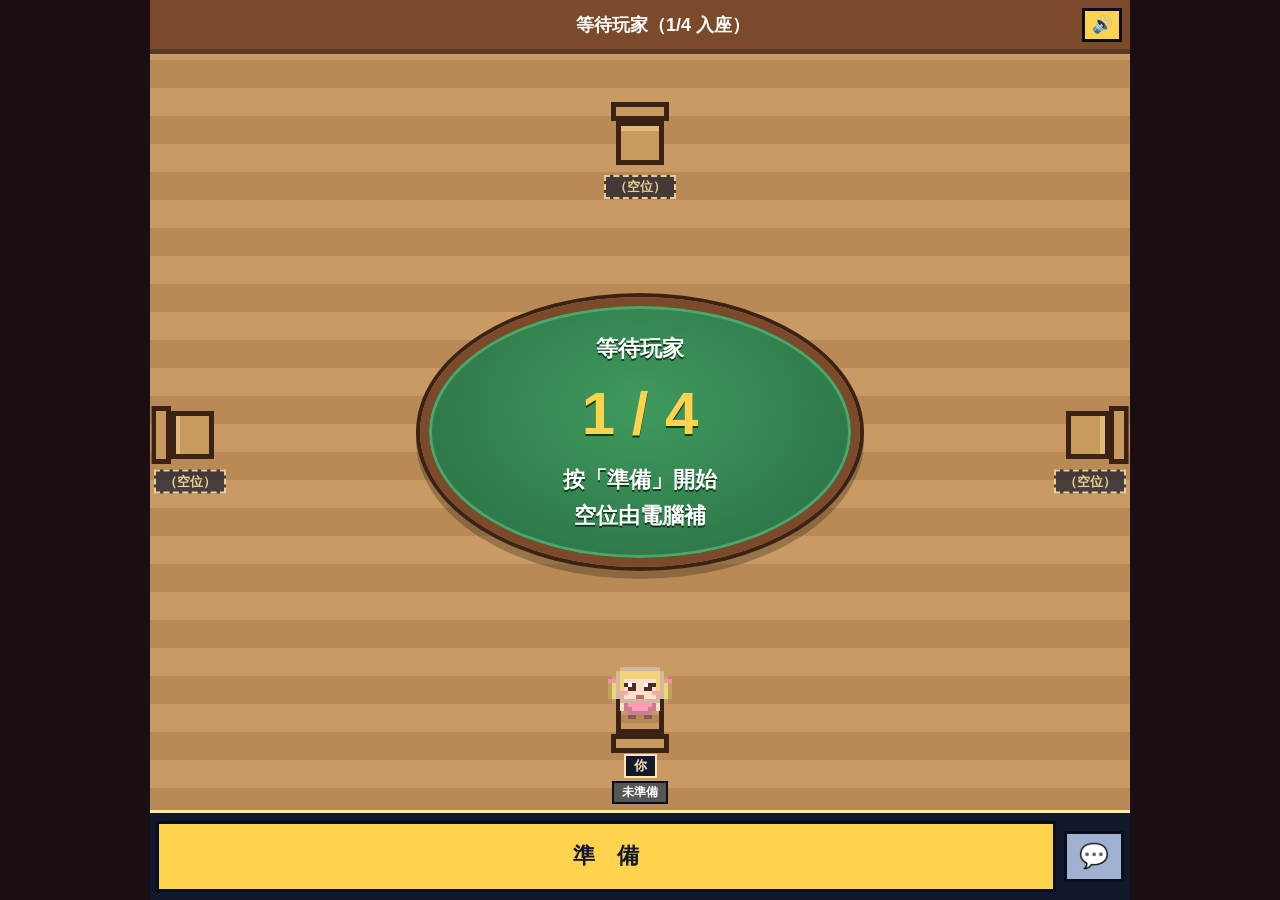
<file: cardgame.html>
<!DOCTYPE html><html lang="zh-Hant"><head><meta charset="utf-8"><meta name="viewport" content="width=device-width,initial-scale=1,maximum-scale=1,user-scalable=no">
<title>咖啡牌局</title>
<style>
*{box-sizing:border-box;-webkit-tap-highlight-color:transparent}
html,body{margin:0;height:100%;background:#1a0e12;color:#ffe9a8;font-family:"Noto Sans TC","PingFang TC",sans-serif;overflow:hidden;user-select:none;-webkit-user-select:none;touch-action:manipulation}
#app{position:relative;width:100%;height:100%;max-width:980px;margin:0 auto;display:flex;flex-direction:column;background:#c99a63;background-image:repeating-linear-gradient(0deg,#c99a63 0 28px,#b98a55 28px 56px),repeating-linear-gradient(90deg,transparent 0 78px,#9a6e3a 78px 80px)}
#wall{height:54px;flex:none;background:#7a4a2a;border-bottom:5px solid #5a3a22;display:flex;align-items:center;justify-content:space-between;padding:0 10px;font-weight:700}
#wall .win{width:60px;height:26px;background:#fff0d4;border:3px solid #5a3a22}
#msg{flex:1;text-align:center;font-size:clamp(13px,3.6vw,18px);color:#fff}
#stage{position:relative;flex:1;min-height:0}
.seat{position:absolute;display:flex;flex-direction:column;align-items:center;gap:3px;transition:filter .2s}
.seat{--aw:clamp(40px,11vw,64px)}
.pic{position:relative;width:var(--aw);height:calc(var(--aw)*1.5)}
.pic canvas,.pic img{image-rendering:pixelated}
.pic .chair{position:absolute;left:50%;top:27%;width:calc(var(--aw)*1.2);transform:translateX(-50%);z-index:0}
.pic .av{position:absolute;left:0;bottom:0;width:100%;height:auto;z-index:1}
.tbw{height:calc(var(--aw)*.5 + 6px);display:flex;flex-direction:column;align-items:center;gap:2px;visibility:hidden}.tbw.on{visibility:visible}
.bd{font-size:clamp(10px,2.8vw,12px);font-weight:800;padding:1px 8px;border:2px solid #0a0e1c;background:#555;color:#fff;white-space:nowrap}.bd.ok{background:#2a7a3a}
.seat.empty .nm{opacity:.7;border-style:dashed}
#ptxt{display:none;text-align:center;color:#fff;font-weight:800;font-size:clamp(15px,4.4vw,22px);line-height:1.6;text-shadow:0 2px 0 #0a3a1a}
#ptxt b{display:block;font-size:clamp(34px,11vw,60px);color:#ffd34d}
#rdy{display:none;flex:1;font-size:clamp(16px,4.6vw,22px);padding:.8em;background:#ffd34d}#rdy.on{background:#ff8a7a;color:#fff}
.seat .nm{background:#12182c;border:2px solid #ffe9a8;padding:1px 8px;font-size:clamp(10px,2.8vw,13px);white-space:nowrap;font-weight:700}
.seat .bk{display:flex}.seat .bk i{width:14px;height:20px;background:#e8453c;border:2px solid #1a1018;margin-left:-7px;display:block}.seat .bk i:first-child{margin-left:0}
.seat .cnt{font-size:clamp(11px,3vw,14px);color:#fff;font-weight:700}
.seat.turn{filter:drop-shadow(0 0 8px #ffd34d)}.seat.turn .nm{background:#7a1a1a;color:#ffd34d}
#s1{top:22px;left:50%;transform:translateX(-50%)}#s2{left:4px;top:50%;transform:translateY(-50%)}#s3{right:4px;top:50%;transform:translateY(-50%)}
#s0{left:50%;bottom:6px;transform:translateX(-50%)}
#table{position:absolute;left:50%;top:50%;transform:translate(-50%,-50%);width:min(66vw,440px);height:clamp(100px,calc(100% - 215px),270px);background:radial-gradient(ellipse at 50% 40%,#3f9a5e,#2f7a4a 70%);border:9px solid #7a4a2a;border-radius:50%;display:flex;align-items:center;justify-content:center;gap:clamp(10px,3vw,24px);box-shadow:0 0 0 4px #3a2214,inset 0 0 0 3px #4aa86a,0 8px 0 4px rgba(0,0,0,.25)}
.card{position:relative;width:var(--cw,50px);height:calc(var(--cw,50px)*1.45);border:3px solid #1a1018;background:#fffaf0;display:inline-flex;align-items:center;justify-content:center;font-weight:900;color:#fff;font-size:calc(var(--cw,50px)*.5);flex:none}
.card .in{position:absolute;inset:3px;display:flex;align-items:center;justify-content:center}
.card .ov{position:absolute;width:62%;height:56%;background:#fffaf0;border-radius:50%;transform:rotate(25deg)}
.card .ch{position:relative;z-index:1}.card .ct,.card .cb{position:absolute;font-size:calc(var(--cw,50px)*.22);z-index:1;line-height:1}.card .ct{left:3px;top:2px}.card .cb{right:3px;bottom:2px}
.c-r .in{background:#e8453c}.c-r .ch{color:#e8453c}.c-y .in{background:#f2c230}.c-y .ch{color:#d9a400}.c-g .in{background:#3fa65a}.c-g .ch{color:#3fa65a}.c-b .in{background:#3b7be0}.c-b .ch{color:#3b7be0}
.c-k .in{background:conic-gradient(#e8453c 0 25%,#f2c230 0 50%,#3fa65a 0 75%,#3b7be0 0)}.c-k .ch{color:#2a2a38}
.card.back .in{background:#2a2a38}.card.back .ov{background:#e8453c;transform:rotate(25deg)}.card.back .ch{color:#f2c230;font-size:calc(var(--cw,50px)*.3)}
#draw{cursor:pointer}#draw.hint{animation:pulse .8s infinite}
@keyframes pulse{50%{transform:translateY(-4px);filter:drop-shadow(0 0 6px #fff)}}
#disc.pop{animation:pop .3s}@keyframes pop{0%{transform:scale(1.4) rotate(-10deg)}100%{transform:none}}
#colr{position:absolute;right:-14px;top:-14px;width:30px;height:30px;border:3px solid #fff;border-radius:50%;box-shadow:0 0 0 2px #1a1018}
#dir{position:absolute;left:50%;top:8%;transform:translateX(-50%);font-size:clamp(10px,2.8vw,13px);color:#d8f5df;font-weight:700;white-space:nowrap}
#hand{flex:none;background:#12182c;border-top:3px solid #ffe9a8;padding:8px 6px calc(8px + env(safe-area-inset-bottom));display:flex;align-items:center;gap:8px}
#cards{flex:1;display:flex;overflow-x:auto;padding:8px 4px 4px;align-items:flex-end;min-height:calc(var(--cw)*1.45 + 24px);--cw:clamp(44px,12vw,62px);scrollbar-width:none}
#cards::-webkit-scrollbar{display:none}
#cards .card{cursor:pointer;margin-left:calc(var(--ov,-8px));transition:transform .12s}
#cards .card:first-child{margin-left:0}
#cards .card.ok{transform:translateY(-10px);box-shadow:0 0 0 3px #fff}
#cards .card.no{filter:brightness(.55)}
.btns{display:flex;flex-direction:column;gap:6px;flex:none}
button{font:inherit;font-weight:800;font-size:clamp(13px,3.6vw,17px);background:#9fb0d0;color:#12182c;border:3px solid #0a0e1c;padding:.5em .9em;cursor:pointer}
#uno{background:#ffd34d}#uno.arm{background:#ff5c5c;color:#fff}#uno.pls{animation:pulse .6s infinite}
#pass,#catch{display:none}#catch{background:#ff5c5c;color:#fff;animation:pulse .5s infinite}
.modal{position:absolute;inset:0;background:rgba(10,6,20,.8);display:none;flex-direction:column;align-items:center;justify-content:center;gap:14px;text-align:center;padding:16px;z-index:5}
.modal h2{margin:0;color:#ffd34d}.pick{display:grid;grid-template-columns:repeat(2,90px);gap:10px}.pick b{height:70px;border:4px solid #fff;cursor:pointer}
#toast{position:absolute;left:50%;top:38%;transform:translate(-50%,-50%);font-size:clamp(22px,7vw,44px);font-weight:900;color:#fff;text-shadow:0 3px 0 #000;opacity:0;pointer-events:none;transition:opacity .2s;white-space:nowrap;z-index:4}
#note{position:absolute;left:6px;bottom:2px;font-size:10px;color:#5a3a22}
@media (max-height:620px) and (orientation:landscape){#table .card{--cw:34px!important}}
@media (orientation:portrait){#table{width:min(60vw,300px);height:clamp(150px,calc(100% - 260px),300px)}#s2{top:46%}#s3{top:46%}}
@media (max-height:620px) and (orientation:landscape){#wall{height:38px}.seat{--aw:34px}.seat .bk{display:none}.seat .cnt{margin-top:-2px}#s1{top:18px}#s0{bottom:2px}#table{width:min(56vw,400px);height:clamp(70px,calc(100% - 150px),270px);top:50%}}

#wall.turn{background:#7a1a1a;color:#ffd34d}#wall.mine{background:#2a7a3a;color:#fff}#msg{transition:none}
.seat.turn img{outline:4px solid #ffd34d;outline-offset:2px;border-radius:50%;animation:pulse2 .9s infinite}@keyframes pulse2{50%{outline-color:#fff}}
.tb{width:70px;height:6px;background:#222;border:1px solid #000;overflow:hidden}.tb i{display:block;height:100%;width:100%;background:#ffd34d;transform-origin:left;animation:tb linear forwards}@keyframes tb{to{transform:scaleX(0)}}
.tt{font-size:11px;color:#fff;font-weight:700}
#mp .big{font-size:clamp(60px,20vw,110px);font-weight:900;color:#fff;line-height:1}#mp .sl{display:flex;gap:14px;font-size:13px;color:#fff;flex-wrap:wrap;justify-content:center}
#fx{position:absolute;inset:0;pointer-events:none;z-index:7;overflow:hidden}
.fxfl{position:absolute;inset:0;animation:fxfl 1.1s ease-out forwards}@keyframes fxfl{0%{box-shadow:inset 0 0 0 0 rgba(255,211,77,0)}15%{box-shadow:inset 0 0 70px 26px rgba(255,211,77,.85)}100%{box-shadow:inset 0 0 0 0 rgba(255,211,77,0)}}
.fxray{position:absolute;width:150vmax;height:150vmax;margin:-75vmax 0 0 -75vmax;background:repeating-conic-gradient(rgba(255,211,77,.55) 0 6deg,rgba(255,92,92,0) 6deg 18deg);border-radius:50%;-webkit-mask:radial-gradient(circle,#000 0,#000 14%,transparent 40%);mask:radial-gradient(circle,#000 0,#000 14%,transparent 40%);animation:fxray 1.2s ease-out forwards}@keyframes fxray{0%{transform:scale(.2) rotate(0);opacity:1}100%{transform:scale(1) rotate(40deg);opacity:0}}
.fxtx{position:absolute;left:50%;top:40%;transform:translate(-50%,-50%) rotate(-6deg);font-weight:900;white-space:nowrap;color:#ffd34d;font-size:clamp(56px,22vw,150px);text-shadow:0 0 0 #7a1a1a,-4px -4px 0 #7a1a1a,4px -4px 0 #7a1a1a,-4px 4px 0 #7a1a1a,4px 4px 0 #7a1a1a,0 8px 0 #7a1a1a;animation:fxtx 1.3s cubic-bezier(.2,1.6,.4,1) forwards}@keyframes fxtx{0%{transform:translate(-50%,-50%) rotate(-6deg) scale(.1);opacity:0}25%{transform:translate(-50%,-50%) rotate(-6deg) scale(1.15);opacity:1}70%{transform:translate(-50%,-50%) rotate(-6deg) scale(1);opacity:1}100%{transform:translate(-50%,-50%) rotate(-6deg) scale(1.1);opacity:0}}
.fxcr{position:absolute;width:clamp(100px,26vw,150px);height:clamp(100px,26vw,150px);margin:calc(clamp(100px,26vw,150px)/-2) 0 0 calc(clamp(100px,26vw,150px)/-2);border:6px solid #ff2a2a;border-radius:50%;animation:fxcr 1.5s ease-out forwards}
.fxcr:before,.fxcr:after{content:"";position:absolute;background:#ff2a2a}.fxcr:before{left:50%;top:-22px;bottom:-22px;width:4px;margin-left:-2px}.fxcr:after{top:50%;left:-22px;right:-22px;height:4px;margin-top:-2px}
@keyframes fxcr{0%{transform:scale(3) rotate(90deg);opacity:0}25%{transform:scale(1) rotate(0);opacity:1}80%{transform:scale(1);opacity:1}100%{transform:scale(.9);opacity:0}}
.fxst{position:absolute;left:50%;top:42%;font-weight:900;white-space:nowrap;color:#ff5c5c;font-size:clamp(44px,15vw,100px);transform:translate(-50%,-50%) rotate(-8deg);text-shadow:-4px -4px 0 #fff,4px -4px 0 #fff,-4px 4px 0 #fff,4px 4px 0 #fff,0 7px 0 #7a1a1a;animation:fxst 1.5s cubic-bezier(.2,1.8,.4,1) forwards}
.fxst small{display:block;text-align:center;font-size:.36em;color:#fff;text-shadow:-2px -2px 0 #7a1a1a,2px -2px 0 #7a1a1a,-2px 2px 0 #7a1a1a,2px 2px 0 #7a1a1a}
@keyframes fxst{0%{transform:translate(-50%,-50%) rotate(-8deg) scale(3);opacity:0}22%{transform:translate(-50%,-50%) rotate(-8deg) scale(1);opacity:1}75%{opacity:1}100%{transform:translate(-50%,-50%) rotate(-8deg) scale(1.05);opacity:0}}
.shake{animation:shake .45s}@keyframes shake{20%{transform:translateX(-6px)}40%{transform:translateX(6px)}60%{transform:translateX(-4px)}80%{transform:translateX(4px)}}
#cbtn{flex:none;align-self:center;font-size:clamp(18px,5vw,24px);padding:.35em .5em;background:#9fb0d0}
#sbar{display:none;flex:1;align-items:center;justify-content:center;color:#ffe9a8;font-weight:800;font-size:clamp(14px,4vw,18px)}
#cp{display:none;position:absolute;left:8px;right:8px;bottom:calc(var(--hh,96px) + 6px);z-index:8;background:rgba(18,24,44,.97);border:2px solid #ffd34d;border-radius:12px;padding:10px}
#cp h4{margin:0 0 6px;color:#ffd34d;font-size:13px}
#cp .eg{display:flex;justify-content:space-around;margin-bottom:10px}#cp .eg button{font-size:clamp(24px,7vw,34px);padding:.1em .25em;background:#2a3050;border-color:#ffe9a8}
#cp .pg{display:grid;grid-template-columns:repeat(3,1fr);gap:6px}#cp .pg button{font-size:clamp(11px,3.2vw,14px);padding:.45em .2em;background:#2a3050;color:#fff;border-color:#ffe9a8}
.spc{position:absolute;z-index:2;display:flex;flex-direction:column;align-items:center;gap:2px}
.spc img{width:clamp(30px,8vw,44px);image-rendering:pixelated}
.spc .nm2{background:#12182c;border:2px solid #ffe9a8;padding:0 6px;font-size:clamp(9px,2.4vw,11px);color:#fff;font-weight:700;white-space:nowrap}
.spc.me .nm2{color:#ffd34d}
#wc{position:absolute;left:50%;top:1px;transform:translateX(-50%);z-index:3;background:#12182c;border:2px solid #ffd34d;color:#ffd34d;font-size:clamp(10px,2.8vw,13px);font-weight:800;padding:1px 10px;white-space:nowrap;display:none}
.bub{position:absolute;z-index:9;transform:translate(-50%,-100%);background:#fff;border:3px solid #12182c;border-radius:12px;padding:3px 10px;font-weight:800;color:#12182c;font-size:clamp(12px,3.4vw,16px);white-space:nowrap;animation:bub 2.4s ease-out forwards}
.bub.em{font-size:clamp(22px,6.5vw,32px);border-radius:50%;padding:2px 6px}
.bub:after{content:"";position:absolute;left:50%;bottom:-9px;margin-left:-5px;border:5px solid transparent;border-top-color:#12182c;border-bottom:0}
@keyframes bub{0%{transform:translate(-50%,-70%) scale(.3);opacity:0}12%{transform:translate(-50%,-100%) scale(1.1);opacity:1}20%{transform:translate(-50%,-100%) scale(1)}85%{transform:translate(-50%,-100%);opacity:1}100%{transform:translate(-50%,-130%);opacity:0}}
#snd{position:absolute;right:8px;top:8px;width:40px;padding:.2em 0;z-index:6;background:#ffd34d}
#x{position:absolute;left:8px;top:8px;padding:.2em .6em;background:#e8453c;color:#fff;z-index:6}#wall{padding-left:56px}</style></head><body>
<div id="app">
 <div id="wall"><button id="x" title="離開牌桌">✕</button><div id="msg"></div><button id="snd" title="音效">🔊</button></div>
 <div id="stage">
  <div id="s1" class="seat"></div><div id="s2" class="seat"></div><div id="s3" class="seat"></div>
  <div id="table"><span id="dir"></span><div id="ptxt"></div><div id="draw" class="card back" style="--cw:clamp(46px,12vw,64px)"><div class="in"><div class="ov"></div><span class="ch">牌</span></div></div>
   <div style="position:relative"><div id="disc" class="card" style="--cw:clamp(46px,12vw,64px)"></div><div id="colr"></div></div></div>
  <div id="s0" class="seat"></div>
  <div id="toast"></div><div id="fx"></div><div id="wc"></div><div id="spl"></div><div id="note"></div>
 </div>
 <div id="hand"><div id="cards"></div><div id="sbar">👀 你正在觀戰</div><button id="rdy">準　備</button><button id="cbtn" title="表情與快捷話">💬</button><div class="btns"><button id="uno">UNO！</button><button id="catch">抓！</button><button id="pass">略過</button></div></div>
 <div class="modal" id="mc"><h2>選一個顏色</h2><div class="pick"><b style="background:#e8453c" data-c="r"></b><b style="background:#f2c230" data-c="y"></b><b style="background:#3fa65a" data-c="g"></b><b style="background:#3b7be0" data-c="b"></b></div></div>
 <div id="cp"><h4>表情</h4><div class="eg" id="eg"></div><h4>快捷話</h4><div class="pg" id="pg"></div></div>
 <div class="modal" id="mr"><h2 id="rt"></h2><div id="rk" style="line-height:1.8"></div><button id="again">再來一局</button></div>
</div>
<script>
const IMG={p:'[data-uri]',a:'[data-uri]',b:'[data-uri]',c:'[data-uri]'};

const $=id=>document.getElementById(id);
const COLS=['r','y','g','b'],CN={r:'紅',y:'黃',g:'綠',b:'藍'};
const BOTS=[{n:'嗶嗶',img:IMG.b},{n:'廟祝',img:IMG.a},{n:'神父',img:IMG.c},{n:'咖啡師',img:IMG.b}];
let ac=null;function snd(f,d=.08,t='square',v=.05){try{ac=ac||new (window.AudioContext||window.webkitAudioContext)();const o=ac.createOscillator(),k=ac.createGain();o.type=t;o.frequency.value=f;k.gain.setValueAtTime(v,ac.currentTime);k.gain.exponentialRampToValueAtTime(.001,ac.currentTime+d);o.connect(k);k.connect(ac.destination);o.start();o.stop(ac.currentTime+d)}catch(e){}}
const sh=a=>{for(let i=a.length-1;i>0;i--){const j=Math.random()*(i+1)|0;[a[i],a[j]]=[a[j],a[i]]}return a};
function mk(){const d=[];COLS.forEach(c=>{d.push({c,v:'0'});for(let n=1;n<=9;n++){d.push({c,v:''+n},{c,v:''+n})}['S','R','D'].forEach(x=>{d.push({c,v:x},{c,v:x})})});for(let i=0;i<4;i++){d.push({c:'k',v:'W'},{c:'k',v:'F'})}return sh(d)}
const sym=v=>({S:'⊘',R:'⇄',D:'+2',W:'★',F:'+4'}[v]||v);
function cardEl(c,cls){const e=document.createElement('div');e.className='card c-'+c.c+(cls?' '+cls:'');e.innerHTML='<div class="in"><div class="ov"></div><span class="ch">'+sym(c.v)+'</span></div><span class="ct">'+sym(c.v)+'</span><span class="cb">'+sym(c.v)+'</span>';return e}
function say(s){$('msg').textContent=s}
function big(s,ms=900){const t=$('toast');t.textContent=s;t.style.opacity=1;clearTimeout(big.t);big.t=setTimeout(()=>t.style.opacity=0,ms)}

/* ===== 連線層：訊息經 parent 轉到店內頻道（事件 cg） ===== */
/* ===== 音效 ===== */
let soundOn=true;
function tone(f,d,t='square',v=.06,at=0,f2){try{ac=ac||new (window.AudioContext||window.webkitAudioContext)();const o=ac.createOscillator(),k=ac.createGain(),t0=ac.currentTime+at;o.type=t;o.frequency.setValueAtTime(f,t0);if(f2)o.frequency.exponentialRampToValueAtTime(f2,t0+d);k.gain.setValueAtTime(v,t0);k.gain.exponentialRampToValueAtTime(.001,t0+d);o.connect(k);k.connect(ac.destination);o.start(t0);o.stop(t0+d)}catch(e){}}
function noise(d,v=.05,at=0){try{ac=ac||new (window.AudioContext||window.webkitAudioContext)();const n=ac.sampleRate*d|0,b=ac.createBuffer(1,n,ac.sampleRate),a=b.getChannelData(0);for(let i=0;i<n;i++)a[i]=(Math.random()*2-1)*(1-i/n);const s=ac.createBufferSource(),k=ac.createGain();s.buffer=b;k.gain.value=v;s.connect(k);k.connect(ac.destination);s.start(ac.currentTime+at)}catch(e){}}
const SFX={
 uno(){tone(523,.1,'square',.07);tone(659,.1,'square',.07,.1);tone(784,.1,'square',.07,.2);tone(1047,.45,'triangle',.1,.3);tone(1319,.35,'triangle',.06,.34);noise(.3,.05,.28)},
 catch(){noise(.18,.08);tone(900,.22,'sawtooth',.07,.05,300);tone(900,.22,'sawtooth',.07,.32,300);tone(110,.25,'square',.1,.58)},
 win(){[523,659,784,1047,784,1047,1319].forEach((f,i)=>tone(f,.16,'triangle',.08,i*.12))},
 turn(){tone(880,.08,'triangle',.05);tone(1175,.12,'triangle',.05,.08)},
 big(){tone(200,.3,'sawtooth',.08,0,90);noise(.15,.05)}};
const snd2=k=>{if(soundOn&&SFX[k])SFX[k]()};
/* ===== 特效（喊 UNO＝A 爆炸字幕；抓 UNO＝B 準星鎖定） ===== */
const EMO=['👏','😂','😱','😍','🔥','💩'],PHR=['快一點！','好牌！','別抓我～','讓我想想…','GG','再來一局'];
const lastChat={};
function chatEl(id){const i=roster.findIndex(r=>r&&r.id===id);if(i>=0&&S)return seatEl(i);return document.querySelector('.spc[data-id="'+id+'"]')||(id===myId?$('s0'):null)}
function showChat(from,m){const t=Date.now();if(lastChat[from]&&t-lastChat[from]<1200)return;lastChat[from]=t;
 const em=m.e!=null&&EMO[m.e|0]!=null?EMO[m.e|0]:null,tx=m.p!=null&&PHR[m.p|0]!=null?PHR[m.p|0]:null;if(!em&&!tx)return;
 const el=chatEl(from);if(!el)return;const a=$('app').getBoundingClientRect(),b=el.getBoundingClientRect();
 const d=document.createElement('div');d.className='bub'+(em?' em':'');d.textContent=em||tx;d.style.left=Math.max(40,Math.min(a.width-40,b.left-a.left+b.width/2))+'px';d.style.top=Math.max(30,b.top-a.top+4)+'px';$('fx').appendChild(d);setTimeout(()=>d.remove(),2500);
 if(soundOn)tone(em?880:660,.07,'triangle',.05)}
function sendChat(o){const t=Date.now();if(lastChat[myId]&&t-lastChat[myId]<1200)return;showChat(myId,o);send(Object.assign({k:'chat'},o));$('cp').style.display='none'}
EMO.forEach((e,i)=>{const b=document.createElement('button');b.textContent=e;b.onclick=()=>sendChat({e:i});$('eg').appendChild(b)});
PHR.forEach((p,i)=>{const b=document.createElement('button');b.textContent=p;b.onclick=()=>sendChat({p:i});$('pg').appendChild(b)});
$('cbtn').onclick=()=>{const c=$('cp');c.style.display=c.style.display==='block'?'none':'block';c.style.setProperty('--hh',$('hand').offsetHeight+'px')};
function renderSpec(){const list=$('spl'),n=spec.length;const show=spec.slice(0,4);
 const key=show.map(x=>x.id+x.name).join('|')+'/'+n+'/'+myId;if(list._k!==key){list._k=key;
 const P=['left:6px;top:46px','right:6px;top:46px','left:6px;bottom:6px','right:6px;bottom:6px'];
 list.innerHTML=show.map((x,i)=>'<div class="spc'+(x.id===myId?' me':'')+'" data-id="'+x.id+'" style="'+P[i]+'"><img src="'+(x.img||IMG.p)+'"><div class="nm2">'+esc(x.name)+(x.id===myId?'（你）':'')+'</div></div>').join('')}
 const w=$('wc');w.style.display=n>0&&S&&!S.prep?'block':(n>0?'block':'none');w.textContent='👀 '+n+' 人觀戰'}
let lastFx=0,lastTurn=-2,lastCur=-9;
const seatEl=i=>$(POS[view(i)]);
function rel(el){const a=$('app').getBoundingClientRect(),b=el.getBoundingClientRect();return [b.left-a.left+b.width/2,b.top-a.top+b.height/2]}
function addFx(h,ms){const d=document.createElement('div');d.innerHTML=h;const n=d.firstChild;$('fx').appendChild(n);setTimeout(()=>n.remove(),ms);return n}
function doFx(){const k=S.fxk,i=S.fxs;
 if(k==='uno'){snd2('uno');const [x,y]=i>=0?rel(seatEl(i)):[200,200];addFx('<div class="fxfl"></div>',1200);addFx('<div class="fxray" style="left:'+x+'px;top:'+y+'px"></div>',1300);addFx('<div class="fxtx">UNO!</div>',1400)}
 else if(k==='catch'){snd2('catch');const [x,y]=i>=0?rel(seatEl(i)):[200,200];addFx('<div class="fxcr" style="left:'+x+'px;top:'+y+'px"></div>',1600);addFx('<div class="fxst">GOTCHA!<small>罰抽 2 張</small></div>',1600);const e=i>=0&&seatEl(i);if(e){e.classList.add('shake');setTimeout(()=>e.classList.remove('shake'),500)}}
 else if(k==='win'){snd2('win');addFx('<div class="fxtx" style="color:#fff">'+esc(nm(i))+' 贏了！</div>',1400)}
 else if(S.fx){snd2('big');big(S.fx,1000)}}
let spec=[];
let myId='',roster=[null,null,null,null],mySeat=-1,S=null,lastRx=0;
const post=m=>{if(parent===window)return;try{parent.postMessage(Object.assign({cg:1},m),'*')}catch(e){}};
const send=m=>post({t:'tx',m});
/* roster：每個座位 null（空）或 {id,name}。莊家＝坐著的真人裡 id 最小的 */
const seated=()=>roster.map((r,i)=>r?{i,id:r.id}:null).filter(Boolean);
const hostId=()=>{const a=seated().map(x=>x.id).sort();return a[0]||''};
const isHost=()=>!!myId&&hostId()===myId;
const nm=i=>S&&S.seats[i]?S.seats[i].n:'';

/* ===== 牌局狀態（只有莊家改；其他人收完整快照） =====
 S={deck,disc,hands[4],cur,dir,color,over,drew(-1|牌),uno[4],seats:[{h:0|1,id,n}x4],win,ver,t} */
function draw1(){if(!S.deck.length){const t=S.disc.pop();S.deck=sh(S.disc);S.disc=[t]}return S.deck.pop()}
const topC=()=>S.disc[S.disc.length-1];
const canPlay=c=>c.c==='k'||c.c===S.color||c.v===topC().v;
const nextIdx=(from,step=1)=>((from+S.dir*step)%4+4)%4;
function seatInfo(i){const r=roster[i];return r?{h:1,id:r.id,n:r.name||'玩家'}:{h:0,id:'',n:BOTS[i].n}}
let prepT=0;
function startPrep(){clearInterval(prepT);prepT=0;S={prep:1,cd:-1,ready:[0,0,0,0],hands:[[],[],[],[]],deck:[],disc:[],cur:-1,dir:1,color:'r',over:false,drew:null,uno:[0,0,0,0],catch:-1,seats:[0,1,2,3].map(seatInfo),win:-1,ver:(S?S.ver:0)+1,msg:'',fx:'',t:Date.now()};pub()}
/* 所有已入座的真人都按了準備 → 倒數 3 秒開局；有人取消準備或有新人坐下就取消倒數 */
const allReady=()=>{const hs=S.seats.map((x,i)=>x.h?i:-1).filter(i=>i>=0);return hs.length>0&&hs.every(i=>S.ready[i])};
function checkPrep(){if(!S||!S.prep||!isHost())return;const ok=allReady();
 if(ok&&S.cd<0){S.cd=3;S.t=Date.now();pub();ensurePrep()}
 else if(!ok&&S.cd>=0){S.cd=-1;clearInterval(prepT);prepT=0;S.t=Date.now();pub()}}
function ensurePrep(){if(prepT||!isHost()||!S||!S.prep||S.cd<0)return;prepT=setInterval(()=>{if(!isHost()||!S||!S.prep||S.cd<0){clearInterval(prepT);prepT=0;return}S.cd--;S.t=Date.now();if(S.cd<=0){clearInterval(prepT);prepT=0;newGame()}else pub()},1000)}
function newGame(){
 S={deck:mk(),disc:[],hands:[[],[],[],[]],cur:0,dir:1,color:'r',over:false,drew:null,uno:[0,0,0,0],catch:-1,seats:[0,1,2,3].map(seatInfo),win:-1,ver:(S?S.ver:0)+1,msg:'新的一局開始',fx:'',t:Date.now()};
 for(let i=0;i<7;i++)for(let p=0;p<4;p++)S.hands[p].push(S.deck.pop());
 let c;do{c=S.deck.pop();if(c.c==='k')S.deck.unshift(c)}while(c.c==='k');
 S.disc.push(c);S.color=c.c;
 const first=seated().length?seated()[0].i:0;S.cur=first;
 if(c.v==='S'){S.msg='起手是跳過，'+nm(first)+' 被跳過';S.cur=nextIdx(first)}
 else if(c.v==='R'){S.dir=-1;S.cur=nextIdx(first);S.msg='起手是反轉'}
 else if(c.v==='D'){S.hands[first].push(draw1(),draw1());S.msg='起手是 +2，'+nm(first)+' 抽 2 張並被跳過';S.cur=nextIdx(first)}
 pub()}
/* 出牌效果 */
function apply(p,c,chosen){let next=nextIdx(p),msg='',fx='';
 S.color=c.c==='k'?chosen:c.c;
 if(c.v==='R'){S.dir=-S.dir;next=nextIdx(p);msg='反轉！';fx='反轉！'}
 else if(c.v==='S'){msg=nm(next)+' 被跳過';next=nextIdx(next);fx='跳過！'}
 else if(c.v==='D'){const v=next;S.hands[v].push(draw1(),draw1());msg=nm(v)+' 抽 2 張並被跳過';next=nextIdx(next);fx='+2'}
 else if(c.v==='F'){const v=next;for(let i=0;i<4;i++)S.hands[v].push(draw1());msg=nm(v)+' 抽 4 張並被跳過，顏色改成'+CN[S.color];next=nextIdx(next);fx='+4'}
 else if(c.v==='W'){msg='顏色改成'+CN[S.color]}
 return [next,msg,fx]}
function setFx(t,k,seat){S.fx=t||'';S.fxk=k||'';S.fxs=seat==null?-1:seat;if(t)S.fxid=(S.fxid|0)+1}
function doPlay(p,i,chosen,armed){const h=S.hands[p];if(!h[i])return;const c=h[i];S.catch=-1;
 if(!canPlay(c)||(S.drew&&!sameCard(c,S.drew)))return;
 if(c.c==='k'&&!COLS.includes(chosen))chosen=COLS[Math.random()*4|0];
 h.splice(i,1);S.disc.push(c);
 const [next,msg,fx0]=apply(p,c,chosen);let extra='',fx=fx0;
 if(h.length===1){if(armed&&(S.seats[p].h||Math.random()>.2)){S.uno[p]=1;fx='UNO！'}else{S.catch=p;extra='　只剩 1 張卻沒喊 UNO，快抓！'}}
 S.msg=nm(p)+' 出了 '+(c.c==='k'?'':CN[c.c])+sym(c.v)+(msg?'　'+msg:'')+extra;setFx(fx,fx==='UNO！'?'uno':'',p);S.drew=null;S.t=Date.now();
 if(h.length===0){S.over=true;S.win=p;S.msg=nm(p)+' 贏了！';setFx('贏了！','win',p);pub();return}
 S.uno=S.uno.map((u,k)=>S.hands[k].length===1?u:0);
 S.cur=next;pub()}
const sameCard=(a,b)=>a&&b&&a.c===b.c&&a.v===b.v;
function doDraw(p){if(S.drew)return;S.catch=-1;const c=draw1();S.hands[p].push(c);setFx('','',-1);
 if(canPlay(c)){S.drew=c;S.msg=nm(p)+' 抽了一張，可以出'}else{S.msg=nm(p)+' 沒有可出的牌，抽一張後略過';S.cur=nextIdx(p);S.drew=null}
 S.t=Date.now();pub()}
function doPass(p){if(!S.drew)return;S.catch=-1;S.drew=null;S.msg=nm(p)+' 略過';S.cur=nextIdx(p);setFx('','',-1);S.t=Date.now();pub()}
function doCatch(p){const v=S.catch;if(v<0||v===p||S.over)return;S.hands[v].push(draw1(),draw1());S.catch=-1;S.msg=nm(p)+' 抓到 '+nm(v)+' 沒喊 UNO，罰抽 2 張！';setFx('抓到！','catch',v);S.t=Date.now();pub()}
function doLate(p){if(S.catch!==p)return;S.catch=-1;S.uno[p]=1;S.msg=nm(p)+' 補喊了 UNO！';setFx('UNO！','uno',p);S.t=Date.now();pub()}
/* 機器人 */
function botMove(p){if(S.catch>=0&&S.catch!==p&&Math.random()<.6){doCatch(p);if(S.cur!==p||S.over)return}const h=S.hands[p];const ok=h.map((c,i)=>[c,i]).filter(([c])=>canPlay(c));
 if(!ok.length){doDraw(p);if(!S.over&&S.cur===p&&S.drew)botMove2(p);return}
 const nxt=S.hands[nextIdx(p)].length;
 ok.sort((a,b)=>{const w=x=>x[0].c==='k'?(x[0].v==='F'?(nxt<=2?5:0):1):(['S','R','D'].includes(x[0].v)?(nxt<=2?4:2):3);return w(b)-w(a)+(Math.random()-.5)});
 const pick=ok[0][1],c=h[pick];let ch;
 if(c.c==='k'){const cnt={r:0,y:0,g:0,b:0};h.forEach(x=>{if(x.c!=='k')cnt[x.c]++});ch=COLS.slice().sort((a,b)=>cnt[b]-cnt[a])[0]}
 doPlay(p,pick,ch,true)}
function botMove2(p){const h=S.hands[p],i=h.length-1,c=h[i];let ch;if(c.c==='k'){const cnt={r:0,y:0,g:0,b:0};h.forEach(x=>{if(x.c!=='k')cnt[x.c]++});ch=COLS.slice().sort((a,b)=>cnt[b]-cnt[a])[0]}doPlay(p,i,ch,true)}
/* 莊家的計時：輪到機器人 → 1~1.5 秒後出牌；輪到真人超過 30 秒 → 自動抽牌／略過 */
let tmr=0,tmrKey='';
function sched(){
 if(S&&S.prep){clearTimeout(tmr);tmrKey='';ensurePrep();return}
 if(!isHost()||!S||S.over){clearTimeout(tmr);tmrKey='';return}
 const key=S.ver+'/'+S.t+'/'+S.cur;if(key===tmrKey)return;tmrKey=key;clearTimeout(tmr);
 const p=S.cur,bot=!S.seats[p].h;
 tmr=setTimeout(()=>{if(!isHost()||!S||S.over||S.cur!==p)return;
  if(bot)botMove(p);
  else{if(S.drew)doPass(p);else{const h=S.hands[p],i=h.findIndex(canPlay);if(i>=0)doPlay(p,i,COLS[Math.random()*4|0],true);else doDraw(p)}}
 },bot?2200+Math.random()*600:30000)}
/* 莊家發佈快照 */
function pub(){S.ver=(S.ver||0);render();send({k:'st',s:S});sched()}
/* 座位名單改變：真人換掉機器人（保留手牌），真人離開 → 變機器人 */
function reconcile(){
 if(!isHost()||!S)return;let ch=false;
 for(let i=0;i<4;i++){const now=seatInfo(i),old=S.seats[i];if(now.h!==old.h||now.id!==old.id||now.n!==old.n){if(S.prep&&(now.id!==old.id||!now.h))S.ready[i]=0;S.seats[i]=now;ch=true}}
 if(ch){if(!S.prep)S.msg='座位有變動';S.t=Date.now();pub();if(S.prep)checkPrep()}}
/* ===== 來自 parent ===== */
addEventListener('message',e=>{if(e.source!==parent)return;const d=e.data;if(!d||d.cg!==1)return;
 if(d.t==='init'){myId=d.me||myId}
 else if(d.t==='roster'){myId=d.me||myId;const was=isHost();roster=(d.seats||[]).slice(0,4).map(r=>r&&typeof r.id==='string'?{id:r.id,name:String(r.name||'').slice(0,12),img:typeof r.img==='string'&&/^data:image\/png;base64,[A-Za-z0-9+\/=]{20,6000}$/.test(r.img)?r.img:''}:null);while(roster.length<4)roster.push(null);
  mySeat=roster.findIndex(r=>r&&r.id===myId);spec=(Array.isArray(d.spec)?d.spec:[]).slice(0,12).map(r=>r&&typeof r.id==='string'?{id:r.id,name:String(r.name||'').slice(0,12),img:typeof r.img==='string'&&/^data:image\/png;base64,[A-Za-z0-9+\/=]{20,6000}$/.test(r.img)?r.img:''}:null).filter(Boolean);
  if(isHost()){if(!S)startPrep();else{reconcile();sched()}} else {clearTimeout(tmr);if(!S)send({k:'sync'})}
  render()}
 else if(d.t==='rx'){const m=d.m;if(!m||typeof m!=='object')return;rx(d.from,m)}});
function rx(from,m){
 if(m.k==='st'){if(from!==hostId()&&isHost())return;if(m.s&&Array.isArray(m.s.hands)&&m.s.hands.length===4){const prev=S;S=m.s;lastRx=Date.now();if(isHost()){/* 莊家交接：自己接手 */sched()}
   if(!prev)lastFx=S.fxid|0;render()}}
 else if(m.k==='sync'){if(isHost()&&S)send({k:'st',s:S})}
 else if(m.k==='chat'){showChat(from,m)}
 else if(isHost()&&S&&S.prep){const p=roster.findIndex(r=>r&&r.id===from);if(p<0)return;if(m.k==='ready'){S.ready[p]=m.v?1:0;S.t=Date.now();pub();checkPrep()}}
 else if(isHost()&&S&&!S.prep){const p=roster.findIndex(r=>r&&r.id===from);if(p<0)return;
  if(m.k==='play'){if(S.cur===p&&!S.over)doPlay(p,m.i|0,m.c,!!m.u)}
  else if(m.k==='draw'){if(S.cur===p&&!S.over)doDraw(p)}
  else if(m.k==='pass'){if(S.cur===p&&!S.over)doPass(p)}
  else if(m.k==='catch'){doCatch(p)}
  else if(m.k==='uno'){doLate(p)}
  else if(m.k==='again'){if(S.over)startPrep()}}}
setInterval(()=>{if(isHost()&&S)send({k:'st',s:S})},4000);   // 心跳：給晚到的人和接手的人
/* ===== 畫面 ===== */
const view=i=>mySeat<0?i:(i-mySeat+4)%4;   // 實際座位 → 畫面位置（0 下、1 左、2 上、3 右）
const POS=['s0','s2','s1','s3'];
const CHD={};
function mkChair(side){const c=document.createElement('canvas');c.width=16;c.height=16;const x=c.getContext('2d'),OL='#3a2214',F='#c99a5e',H='#e0b878';
 const R=(col,a,b,w,h)=>{x.fillStyle=col;x.fillRect(a,b,w,h)},ob=(a,b,w,h)=>{R(OL,a,b,w,h);R(F,a+1,b+1,w-2,h-2)};
 if(side==='N'){ob(2,0,12,4);ob(3,4,10,9);R(H,4,5,8,1)}else if(side==='S'){ob(3,2,10,9);ob(2,11,12,4);R(H,4,3,8,1)}
 else if(side==='W'){ob(0,2,4,12);ob(4,3,9,10);R(H,5,4,1,8)}else{ob(12,2,4,12);ob(3,3,9,10);R(H,10,4,1,8)}
 return c.toDataURL()}
['N','S','W','E'].forEach(k=>CHD[k]=mkChair(k));
const SIDE={s0:'S',s1:'N',s2:'W',s3:'E'};
function seatHTML(id,i,prep,tn){const st=S.seats[i],n=S.hands[i].length,empty=prep&&!st.h;
 const av=empty?'':'<img class="av" src="'+(st.h?((roster[i]&&roster[i].img)||IMG.p):BOTS[i].img)+'">';
 const nmt=empty?'（空位）':esc(st.n)+(S.uno[i]&&n===1?'　UNO!':'');
 const mid=prep?(empty?'':'<div class="bd'+(S.ready[i]?' ok':'')+'">'+(S.ready[i]?'已準備':'未準備')+'</div>'):'<div class="bk">'+'<i></i>'.repeat(Math.min(n,8))+'</div><div class="cnt">×'+n+'</div>'+tn;
 return '<div class="pic"><img class="chair" src="'+CHD[SIDE[id]]+'">'+av+'</div><div class="nm">'+nmt+'</div>'+mid}
function render(){
 if(!S){say('等待牌局…');return}
 const prep=!!S.prep;renderSpec();
 const myTurn=!prep&&mySeat>=0&&S.cur===mySeat&&!S.over;
 const slots={};for(let i=0;i<4;i++)slots[POS[view(i)]]=i;
 ['s0','s1','s2','s3'].forEach(id=>{const i=slots[id],s=$(id),st=S.seats[i];
  const act=S.cur===i&&!S.over&&!prep;const tn='<div class="tbw'+(act?' on':'')+'">'+(act?'<div class="tb"><i style="animation-duration:'+(st.h?30:2.5)+'s"></i></div><div class="tt">'+(st.h?'思考中…':'電腦思考中…')+'</div>':'')+'</div>';
  s.className='seat'+(S.cur===i&&!S.over&&!prep?' turn':'')+(prep&&!st.h?' empty':'');
  const hh=seatHTML(id,i,prep,tn);if(s._h!==hh){s._h=hh;s.innerHTML=hh}});
 const i0=slots.s0;
 $('draw').style.display=$('disc').parentNode.style.display=prep?'none':'';$('dir').style.display=prep?'none':'';
 const pt=$('ptxt');pt.style.display=prep?'block':'none';
 const rd=$('rdy'),cards=$('cards'),btns=document.querySelector('.btns');
 if(prep){
  $('wall').className='';const nh=S.seats.filter(x=>x.h).length;
  say('等待玩家（'+nh+'/4 入座）');
  pt.innerHTML=S.cd>=0?'全員已準備<b>'+S.cd+'</b>':'等待玩家<b>'+nh+' / 4</b>'+(mySeat>=0?'按「準備」開始<br>空位由電腦補':'');
  cards.style.display='none';btns.style.display='none';$('sbar').style.display=mySeat<0?'flex':'none';rd.style.display=mySeat>=0?'block':'none';
  const on=mySeat>=0&&S.ready[mySeat];rd.className=on?'on':'';rd.textContent=on?'取消準備':'準　備';
  $('mr').style.display='none';$('note').textContent='';return}
 if(S.fxid&&S.fxid!==lastFx){lastFx=S.fxid;doFx()}
 if(S.cur!==lastCur){lastCur=S.cur;if(S.cur===mySeat&&mySeat>=0&&!S.over)snd2('turn')}
 const sp=mySeat<0;cards.style.display=sp?'none':'';btns.style.display=sp?'none':'';$('sbar').style.display=sp?'flex':'none';rd.style.display='none';
 const dk=topC().c+topC().v+'/'+S.disc.length;if($('disc')._k!==dk){const d=$('disc'),nd=Object.assign(cardEl(topC(),'pop'),{id:'disc'});nd._k=dk;d.replaceWith(nd);nd.style.setProperty('--cw','clamp(46px,12vw,64px)')}
 $('colr').style.background={r:'#e8453c',y:'#f2c230',g:'#3fa65a',b:'#3b7be0'}[S.color];
 $('dir').textContent=(S.dir>0?'順時針 →':'← 逆時針')+'　牌堆 '+S.deck.length;
 const box=$('cards');box.innerHTML='';const hand=S.hands[i0],n=hand.length;
 box.style.setProperty('--ov',(n>9?-(Math.min(30,(n-8)*3.2+8)):-8)+'px');
 hand.forEach((c,i)=>{const e=cardEl(c,myTurn?(canPlay(c)&&(!S.drew||sameCard(c,S.drew))?'ok':'no'):'');e.onclick=()=>humanPlay(i);box.appendChild(e)});
 $('draw').classList.toggle('hint',myTurn&&!S.drew&&!hand.some(canPlay));$('pass').style.display=myTurn&&S.drew?'block':'none';
 const u=$('uno');u.classList.toggle('arm',armed);u.classList.toggle('pls',myTurn&&n===2&&!armed);u.textContent=armed?'已喊 UNO':'UNO！';u.style.visibility=mySeat>=0?'visible':'hidden';$('catch').style.display=mySeat>=0&&S.catch>=0&&S.catch!==mySeat?'block':'none';if(S.catch===mySeat){u.textContent='補喊 UNO！';u.classList.add('pls')}
 $('wall').className=S.over?'':(myTurn?'mine':'turn');
 say(S.over?S.msg:(myTurn?'▶ 輪到你出牌！顏色：'+CN[S.color]+'／'+(topC().c==='k'?'任意':sym(topC().v)):'▶ 輪到 '+S.seats[S.cur].n+' 出牌　'+S.msg));
 if(S.over){$('rt').textContent=S.win===mySeat?'你贏了！🎉':S.seats[S.win].n+' 贏了';$('rk').innerHTML='剩餘牌數：<br>'+S.hands.map((h,i)=>esc(S.seats[i].n)+'：'+h.length+' 張').join('<br>');$('again').style.display=mySeat>=0?'':'none';$('mr').style.display='flex'}
 else $('mr').style.display='none';
 $('note').textContent='';}
const esc=s=>String(s).replace(/[&<>"']/g,c=>({'&':'&amp;','<':'&lt;','>':'&gt;','"':'&quot;',"'":'&#39;'}[c]));const esc0=esc;
let armed=false;
function act(m){if(isHost()){rx(myId,m)}else send(m)}
function humanPlay(i){if(mySeat<0||!S||S.over||S.cur!==mySeat)return;const c=S.hands[mySeat][i];if(!c||!canPlay(c)||(S.drew&&!sameCard(c,S.drew))){snd(120,.1);return}
 const go=ch=>{snd(300,.1);const u=armed;armed=false;act({k:'play',i,c:ch,u:u?1:0})};
 if(c.c==='k'){$('mc').style.display='flex';$('mc').onclick=e=>{const b=e.target.closest('[data-c]');if(!b)return;$('mc').style.display='none';go(b.dataset.c)};return}
 go()}
$('draw').onclick=()=>{if(mySeat<0||!S||S.over||S.cur!==mySeat||S.drew)return;snd(500,.06);act({k:'draw'})};
$('pass').onclick=()=>{if(mySeat<0||!S||S.cur!==mySeat||!S.drew)return;act({k:'pass'})};
$('uno').onclick=()=>{if(!S||S.over||mySeat<0)return;if(S.catch===mySeat){snd(800,.1,'triangle');act({k:'uno'});return}armed=!armed;snd(armed?800:400,.1,'triangle');render()};
$('catch').onclick=()=>{if(!S||S.catch<0||mySeat<0||S.catch===mySeat)return;snd(700,.15,'triangle');act({k:'catch'})};
$('again').onclick=()=>act({k:'again'});
$('rdy').onclick=()=>{if(!S||!S.prep||mySeat<0)return;snd(600,.08,'triangle');act({k:'ready',v:S.ready[mySeat]?0:1})};
$('x').onclick=()=>post({t:'exit'});
$('snd').onclick=()=>{soundOn=!soundOn;$('snd').textContent=soundOn?'🔊':'🔇'};
post({t:'ready'});
if(parent===window){   // 直接開檔案試玩：自己坐一個位子、其餘由電腦補（沒有店內頻道）
 $('x').style.display='none';
 setTimeout(()=>postMessage({cg:1,t:'roster',me:'demo-me',seats:[{id:'demo-me',name:'你'},null,null,null]},'*'),50)}
</script></body></html>
</file>
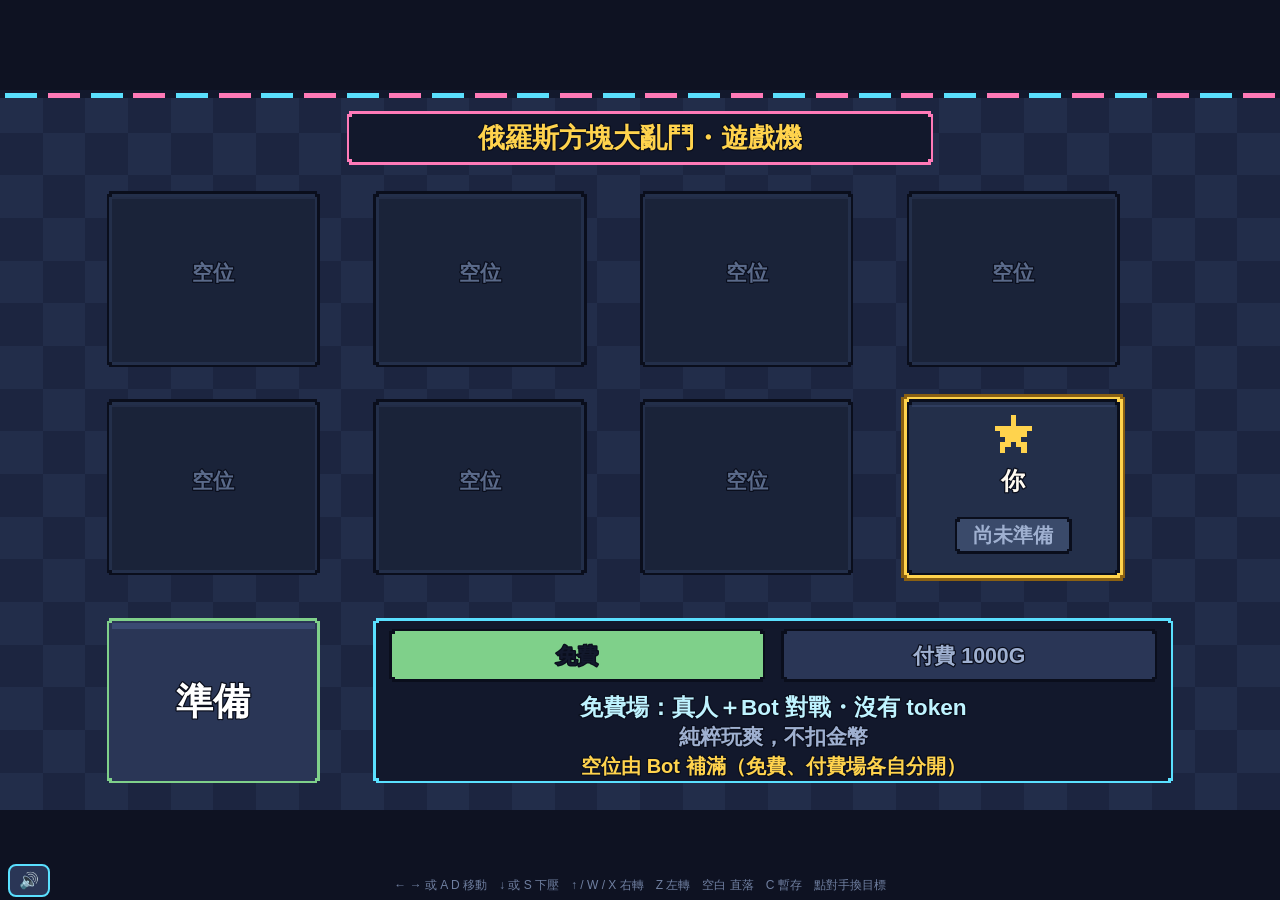
<file: tetris.html>
<!DOCTYPE html>
<html lang="zh-Hant">
<head>
<meta charset="utf-8">
<meta name="viewport" content="width=device-width,initial-scale=1,maximum-scale=1,user-scalable=no,viewport-fit=cover">
<title>俄羅斯方塊大亂鬥</title>
<style>
  html,body{margin:0;height:100%;background:#0e1222;overflow:hidden;touch-action:none;user-select:none;-webkit-user-select:none;-webkit-touch-callout:none;font-family:"Noto Sans TC","PingFang TC","Microsoft JhengHei",sans-serif}
  #wrap{position:fixed;inset:0;display:flex;flex-direction:column;align-items:center;justify-content:center}
  canvas{display:block;image-rendering:pixelated;background:#0e1222}
  #pad{display:none;position:fixed;z-index:5}
  .b{position:absolute;box-sizing:border-box;background:#2a3656;border:2px solid #5ae0ff;border-radius:6px;color:#fff;font:700 15px/1 "Noto Sans TC","PingFang TC","Microsoft JhengHei",sans-serif;display:flex;align-items:center;justify-content:center;touch-action:none;box-shadow:inset 0 3px 0 #3a4a72,0 0 0 2px #0a0e1c}
  .b.on{background:#3a4a72;transform:translateY(1px)}
  .b.y{border-color:#ffd34d}.b.p{border-color:#ff7ab8}.b.g{border-color:#7fd08a}.b.v{border-color:#b79bf0}.b.k{border-color:#98a1b6}
  #x{display:none;position:fixed;z-index:9;background:#2a3656;border:2px solid #ff7ab8;border-radius:8px;color:#fff;font:700 13px/1 inherit;padding:9px 12px;touch-action:manipulation}
  #snd{display:block;position:fixed;z-index:9;background:#2a3656;border:2px solid #5ae0ff;border-radius:8px;color:#fff;font:700 13px/1 inherit;padding:9px 12px;touch-action:manipulation;cursor:pointer}
  #hint{position:fixed;left:0;right:0;bottom:6px;text-align:center;color:#6f7fa0;font-size:12px;pointer-events:none}
</style>
</head>
<body>
<div id="wrap"><canvas id="c"></canvas></div>
<div id="pad"></div>
<div id="hint"></div>
<div id="x">✕ 離開</div>
<div id="snd">🔊</div>
<script>
'use strict';
/* ================= 引擎（不碰畫面） ================= */
const COLS = 10, ROWS = 22, HID = 2;
const TYPES = 'IOTSZJL';
const COL = { I: '#8fd3ff', O: '#ffd34d', T: '#b79bf0', S: '#7fd08a', Z: '#ff8fa8', J: '#6f8cf0', L: '#ffab4a', G: '#98a1b6' };
const BASE = { I: [[0,0,0,0],[1,1,1,1],[0,0,0,0],[0,0,0,0]], O: [[1,1],[1,1]], T: [[0,1,0],[1,1,1],[0,0,0]], S: [[0,1,1],[1,1,0],[0,0,0]], Z: [[1,1,0],[0,1,1],[0,0,0]], J: [[1,0,0],[1,1,1],[0,0,0]], L: [[0,0,1],[1,1,1],[0,0,0]] };
const rotCW = m => { const n = m.length, r = []; for (let y = 0; y < n; y++) { r.push([]); for (let x = 0; x < n; x++) r[y].push(m[n - 1 - x][y]); } return r; };
const MATS = {};
for (const t of TYPES) { let m = BASE[t]; MATS[t] = []; for (let i = 0; i < 4; i++) { const cells = []; m.forEach((row, y) => row.forEach((v, x) => { if (v) cells.push([x, y]); })); MATS[t].push(cells); m = rotCW(m); } }
const K3 = { '01': [[0,0],[-1,0],[-1,1],[0,-2],[-1,-2]], '10': [[0,0],[1,0],[1,-1],[0,2],[1,2]], '12': [[0,0],[1,0],[1,-1],[0,2],[1,2]], '21': [[0,0],[-1,0],[-1,1],[0,-2],[-1,-2]], '23': [[0,0],[1,0],[1,1],[0,-2],[1,-2]], '32': [[0,0],[-1,0],[-1,-1],[0,2],[-1,2]], '30': [[0,0],[-1,0],[-1,-1],[0,2],[-1,2]], '03': [[0,0],[1,0],[1,1],[0,-2],[1,-2]] };
const KI = { '01': [[0,0],[-2,0],[1,0],[-2,-1],[1,2]], '10': [[0,0],[2,0],[-1,0],[2,1],[-1,-2]], '12': [[0,0],[-1,0],[2,0],[-1,2],[2,-1]], '21': [[0,0],[1,0],[-2,0],[1,-2],[-2,1]], '23': [[0,0],[2,0],[-1,0],[2,1],[-1,-2]], '32': [[0,0],[-2,0],[1,0],[-2,-1],[1,2]], '30': [[0,0],[1,0],[-2,0],[1,-2],[-2,1]], '03': [[0,0],[-1,0],[2,0],[-1,2],[2,-1]] };
const ATK = [0, 0, 1, 2, 4], COMBO = [0, 0, 1, 1, 2, 2, 3, 3, 4, 4, 4, 5];
const NAME_POOL = ['小米', '阿豆', '奶茶', '布丁', '小橘', '麻糬', '阿凱', '小花', '大毛', '月月', '阿宇', '咪咪', '小風', '豆花', '阿哲', '小滿'];
const rnd = n => Math.floor(Math.random() * n);
const shuffle = a => { for (let i = a.length - 1; i > 0; i--) { const j = rnd(i + 1); [a[i], a[j]] = [a[j], a[i]]; } return a; };
const emptyGrid = () => Array.from({ length: ROWS }, () => Array(COLS).fill(null));
const collide = (grid, t, r, x, y) => { for (const [cx, cy] of MATS[t][r]) { const gx = x + cx, gy = y + cy; if (gx < 0 || gx >= COLS || gy >= ROWS) return true; if (gy >= 0 && grid[gy][gx]) return true; } return false; };
const dropY = (grid, t, r, x, y) => { while (!collide(grid, t, r, x, y + 1)) y++; return y; };

class Pl {
  constructor(name, spr, isMe, lvl) {
    this.name = name; this.spr = spr; this.isMe = isMe; this.lvl = lvl || 0;
    this.grid = emptyGrid(); this.alive = true; this.rank = 0; this.pending = []; this.combo = -1; this.b2b = false;
    this.kind = isMe ? 'me' : 'lb'; this.seat = -1; this.uid = ''; this.heard = 0;
    this.sent = 0; this.kos = 0; this.bag = []; this.queue = []; this.target = null; this.lastAtk = null; this.lastHit = -1e9; this.pieces = 0; this.diedAt = 0;
    this.timer = 0; this.skill = [.5, .7, .85][this.lvl]; this.pps = [.5, .75, 1.1][this.lvl] * (0.85 + Math.random() * .3);
    this.fill();
  }
  fill() { while (this.queue.length < 7) { if (!this.bag.length) this.bag = shuffle(TYPES.split('')); this.queue.push(this.bag.pop()); } }
  take() { const t = this.queue.shift(); this.fill(); return t; }
  get pend() { return this.pending.reduce((s, e) => s + e.n, 0); }
}

class Match {
  constructor(players, hooks) { this.P = players; this.me = players.find(p => p.isMe); this.t = 0; this.over = false; this.hooks = hooks || {}; this.manual = null; this.popups = []; }
  alive() { return this.P.filter(p => p.alive); }
  chooseTarget(p) {
    const al = this.alive().filter(q => q !== p); if (!al.length) return null;
    if (p.isMe) {
      if (this.manual && this.manual.alive) return this.manual;
      if (p.lastAtk && p.lastAtk.alive) return p.lastAtk;
      if (!p.target || !p.target.alive) p.target = al[rnd(al.length)];
      return p.target;
    }
    if (!p.target || !p.target.alive || Math.random() < 0.08) {
      const hum = al.filter(q => q.kind === 'me' || q.kind === 'rh');
      p.target = (hum.length && Math.random() < .3) ? hum[rnd(hum.length)] : al[rnd(al.length)];
    }
    return p.target;
  }
  send(p, n) {
    const tg = this.chooseTarget(p); if (!tg || n <= 0) return;
    const hole = rnd(COLS);
    if (tg.kind === 'me' || tg.kind === 'lb') { tg.pending.push({ n, hole, from: p }); if (tg.isMe) { tg.lastAtk = p; tg.lastHit = this.t; } }
    else if (this.hooks.onRemoteAtk) this.hooks.onRemoteAtk(p, tg, n, hole);   // 對手在別人的裝置上：用網路送過去
  }
  kill(p, killer) {
    if (!p.alive) return; p.rank = this.alive().length; p.alive = false; p.diedAt = this.t;
    if (killer && killer !== p) killer.kos++;
    if (p.isMe && this.hooks.onMeDead) this.hooks.onMeDead();
    if (this.hooks.onKill && (p.kind === 'me' || p.kind === 'lb')) this.hooks.onKill(p, killer);
    if (this.manual === p) this.manual = null;
    if (this.alive().length <= 1) { const w = this.alive()[0]; if (w) { w.rank = 1; } this.over = true; }
  }
  /* 別台裝置上的玩家／機器淘汰了（名次由對方告知；0 = 用目前存活人數） */
  remoteKo(p, rank, killer) {
    if (!p || !p.alive) return;
    p.rank = rank >= 1 && rank <= 8 ? rank : this.alive().length; p.alive = false; p.diedAt = this.t;
    if (killer && killer !== p) killer.kos++;
    if (this.manual === p) this.manual = null;
    if (this.alive().length <= 1) { const w = this.alive()[0]; if (w) { w.rank = 1; } this.over = true; }
  }
  applyGarbage(p) {
    let added = 0, last = null;
    while (p.pending.length && added < 8) {
      const e = p.pending[0], take = Math.min(e.n, 8 - added); last = e.from;
      for (let i = 0; i < take; i++) { p.grid.shift(); p.grid.push(Array.from({ length: COLS }, (_, x) => x === e.hole ? null : 'G')); }
      e.n -= take; added += take; if (e.n === 0) p.pending.shift();
    }
    if (added && (p.grid[0].some(Boolean) || p.grid[1].some(Boolean))) this.kill(p, last);
    return added;
  }
  /* 方塊已寫進 grid 之後呼叫：消行、算攻擊、抵銷、升起垃圾行 */
  afterLock(p) {
    let cleared = 0;
    const keep = p.grid.filter(row => !row.every(Boolean)); cleared = ROWS - keep.length;
    while (keep.length < ROWS) keep.unshift(Array(COLS).fill(null));
    p.grid = keep;
    let atk = 0, tag = [];
    if (cleared) {
      p.combo++; atk = ATK[cleared] + COMBO[Math.min(p.combo, COMBO.length - 1)];
      if (cleared === 4) { if (p.b2b) { atk += 1; tag.push('B2B'); } p.b2b = true; tag.unshift('TETRIS'); } else p.b2b = false;
      if (p.grid.every(r => r.every(c => !c))) { atk += 6; tag.push('全消'); }
      if (p.combo >= 1) tag.push('COMBO ×' + (p.combo + 1));
    } else p.combo = -1;
    p.sent += atk;   // 總攻擊行數：不管有沒有被抵銷
    let rest = atk;
    while (rest > 0 && p.pending.length) { const e = p.pending[0], d = Math.min(rest, e.n); e.n -= d; rest -= d; if (!e.n) p.pending.shift(); }
    const cancel = atk - rest;   // 被自己抵銷掉的行數
    if (rest > 0) this.send(p, rest);
    let garb = 0; if (!cleared) garb = this.applyGarbage(p);
    if (p.isMe && cleared && this.hooks.onClear) this.hooks.onClear(cleared, atk, tag);
    return { cleared, atk, cancel, out: rest, garb };
  }
  /* 機器人：一步決定落點並立刻落下 */
  botMove(p) {
    if (!p.alive) return;
    const t = p.take(); let best = [];
    for (let r = 0; r < 4; r++) for (let x = -2; x < COLS; x++) {
      if (collide(p.grid, t, r, x, 0)) continue;
      const y = dropY(p.grid, t, r, x, 0); const sc = this.evalMove(p, t, r, x, y); if (sc !== null) best.push({ r, x, y, sc });
    }
    if (!best.length) { this.kill(p, null); return; }
    best.sort((a, b) => b.sc - a.sc);
    const pick = Math.random() < p.skill ? best[0] : best[Math.min(best.length - 1, rnd(4))];
    for (const [cx, cy] of MATS[t][pick.r]) { const gy = pick.y + cy; if (gy >= 0) p.grid[gy][pick.x + cx] = t; }
    p.pieces++;
    this.afterLock(p);
  }
  evalMove(p, t, r, x, y) {
    const g = p.grid.map(row => row.slice()); let hi = ROWS;
    for (const [cx, cy] of MATS[t][r]) { const gy = y + cy; if (gy < HID) hi = Math.min(hi, gy); if (gy >= 0) g[gy][x + cx] = 1; }
    let L = 0; const rows = g.filter(row => { if (row.every(Boolean)) { L++; return false; } return true; });
    while (rows.length < ROWS) rows.unshift(Array(COLS).fill(null));
    const h = Array(COLS).fill(0); let holes = 0;
    for (let c = 0; c < COLS; c++) { let seen = false; for (let rr = 0; rr < ROWS; rr++) { if (rows[rr][c]) { if (!seen) { h[c] = ROWS - rr; seen = true; } } else if (seen) holes++; } }
    let agg = 0, bump = 0; for (let c = 0; c < COLS; c++) { agg += h[c]; if (c < COLS - 1) bump += Math.abs(h[c] - h[c + 1]); }
    let sc = -0.51 * agg + 0.76 * L - 0.36 * holes * (1 + p.lvl * .4) - 0.18 * bump;
    if (p.lvl >= 1) sc += 0.35 * L * L;
    if (p.lvl === 2) { const mn = Math.min(...h); sc -= 0.25 * Math.max(0, h[9] - mn - 1) * (t === 'I' ? 0 : 1); }
    if (hi < HID + 1) sc -= 5;
    return sc;
  }
  tickBots(dt) {
    if (this.t > 75) { this.sd = (this.sd || 0) + dt; if (this.sd >= 5000) { this.sd = 0; const n = 1 + Math.floor((this.t - 75) / 25); for (const p of this.alive()) if (p.kind === 'me' || p.kind === 'lb') p.pending.push({ n, hole: rnd(COLS), from: null }); } }
    const speed = 1 + Math.min(.6, this.t / 150);
    for (const p of this.P) {
      if (p.kind !== 'lb' || !p.alive) continue;
      p.timer += dt;
      const iv = 1000 / (p.pps * speed);
      while (p.timer >= iv && p.alive) { p.timer -= iv; this.botMove(p); if (this.over) return; }
    }
  }
}
if (typeof module !== 'undefined') module.exports = { Match, Pl, MATS, collide, dropY, TYPES, COLS, ROWS, HID };
</script>
<script>
/* ================= 畫面與操作 ================= */
if (typeof window !== 'undefined' && document.getElementById('c')) (function () {
const SPR_SRC = '[data-uri]';
const spr = new Image(); spr.src = SPR_SRC;
const cv = document.getElementById('c'), ctx = cv.getContext('2d'), padEl = document.getElementById('pad'), hintEl = document.getElementById('hint');
const off = document.createElement('canvas'), g = off.getContext('2d');
const touch = matchMedia('(pointer:coarse)').matches || 'ontouchstart' in window;
const auto = /[?&]auto=1/.test(location.search);
const embed = /[?&]embed=1/.test(location.search) && window.parent !== window;
let trial = false;
const xEl = document.getElementById('x');
if (embed) { xEl.style.display = 'block'; xEl.onclick = () => { try { if (match && me && me.alive && mp && !mp.over) match.kill(me, null); } catch (e) { /* 略過 */ } parent.postMessage({ t: 'tt-exit' }, '*'); }; }
let LW = 480, LH = 270, S = 2, DPR = 1, land = true;
let texts = [], hits = [];
const r = (c, x, y, w, h) => { g.fillStyle = c; g.fillRect(x, y, w, h); };
const rr = (c, x, y, w, h) => { r(c, x + 1, y, w - 2, h); r(c, x, y + 1, w, h - 2); };
const ob = (c, o, x, y, w, h) => { rr(o, x, y, w, h); rr(c, x + 1, y + 1, w - 2, h - 2); };
const fa = (c, a, x, y, w, h) => { g.globalAlpha = a; r(c, x, y, w, h); g.globalAlpha = 1; };
const hx = h => [1, 3, 5].map(i => parseInt(h.slice(i, i + 2), 16));
const shade = (h, f) => '#' + hx(h).map(v => Math.max(0, Math.min(255, Math.round(v * f))).toString(16).padStart(2, '0')).join('');
const T = (s, x, y, size, col = '#fff', al = 'm', ol = '#0a0e1c') => texts.push([s, x, y, size, col, al, ol]);

/* ================= 打擊感：音效、震動、特效 ================= */
const RM = matchMedia('(prefers-reduced-motion: reduce)').matches;
const RB = ['#ff7ab8', '#ffd34d', '#7fd08a', '#5ae0ff', '#b79bf0'];
const SND = (function () {
  let ac = null, master = null, nb = null, on = true; const lastAt = {};
  try { on = localStorage.getItem('tt_snd') !== '0'; } catch (e) { /* 略過 */ }
  function ctx_() {
    if (!on) return null;
    if (!ac) {
      try {
        const C = window.AudioContext || window.webkitAudioContext; if (!C) return null;
        ac = new C(); master = ac.createGain(); master.gain.value = .5;
        const cp = ac.createDynamicsCompressor(); master.connect(cp); cp.connect(ac.destination);
        const n = ac.sampleRate >> 1; nb = ac.createBuffer(1, n, ac.sampleRate); const d = nb.getChannelData(0); for (let i = 0; i < n; i++) d[i] = Math.random() * 2 - 1;
      } catch (e) { ac = null; return null; }
    }
    try { if (ac.state === 'suspended') ac.resume(); } catch (e) { /* 略過 */ }
    return ac;
  }
  function tone(f0, f1, dur, type, vol, delay) {
    const a = ctx_(); if (!a) return;
    try {
      const t = a.currentTime + (delay || 0), o = a.createOscillator(), gn = a.createGain();
      o.type = type || 'sine'; o.frequency.setValueAtTime(f0, t); if (f1 !== f0) o.frequency.exponentialRampToValueAtTime(Math.max(20, f1), t + dur);
      gn.gain.setValueAtTime(.0001, t); gn.gain.exponentialRampToValueAtTime(vol, t + .006); gn.gain.exponentialRampToValueAtTime(.0001, t + dur);
      o.connect(gn); gn.connect(master); o.start(t); o.stop(t + dur + .03);
    } catch (e) { /* 略過 */ }
  }
  function noise(dur, vol, f0, f1, ftype, delay) {
    const a = ctx_(); if (!a || !nb) return;
    try {
      const t = a.currentTime + (delay || 0), sr = a.createBufferSource(), fl = a.createBiquadFilter(), gn = a.createGain();
      sr.buffer = nb; fl.type = ftype || 'lowpass'; fl.frequency.setValueAtTime(f0, t); if (f1 !== f0) fl.frequency.exponentialRampToValueAtTime(Math.max(40, f1), t + dur);
      gn.gain.setValueAtTime(vol, t); gn.gain.exponentialRampToValueAtTime(.0001, t + dur);
      sr.connect(fl); fl.connect(gn); gn.connect(master); sr.start(t); sr.stop(t + dur + .03);
    } catch (e) { /* 略過 */ }
  }
  const gate = (k, ms) => { const n = performance.now(); if (n - (lastAt[k] || 0) < ms) return false; lastAt[k] = n; return true; };
  const hz = (f, st) => f * Math.pow(2, st / 12);
  return {
    get on() { return on; },
    toggle() { on = !on; try { localStorage.setItem('tt_snd', on ? '1' : '0'); } catch (e) { /* 略過 */ } if (on) { ctx_(); tone(660, 990, .08, 'triangle', .15); } return on; },
    unlock() { if (on) ctx_(); },
    move() { if (gate('mv', 40)) tone(300, 250, .03, 'square', .035); },
    rotate() { if (gate('rt', 30)) tone(420, 780, .05, 'triangle', .11); },
    hold() { tone(300, 520, .08, 'sine', .14); noise(.05, .05, 3000, 3000, 'highpass'); },
    land() { if (gate('ld', 60)) { noise(.045, .12, 1400, 500, 'lowpass'); tone(150, 80, .06, 'sine', .22); } },
    lock() { noise(.04, .08, 1800, 700, 'lowpass'); tone(200, 110, .05, 'triangle', .14); },
    drop(d) { const k = Math.min(1, d / 14); noise(.09, .22 + k * .2, 2200, 300, 'lowpass'); tone(190, 42, .16 + k * .06, 'sine', .5 + k * .25); tone(1600, 700, .03, 'square', .05); },
    clear(n, combo, b2b) {
      const base = hz(523.25, Math.min(combo, 10)), seq = [0, 4, 7, 12, 16];
      for (let i = 0; i <= n; i++) { const f = hz(base, seq[i]); tone(f, f, .16, 'triangle', .17, i * .05); tone(f * 2, f * 2, .1, 'square', .035, i * .05); }
      noise(.2 + n * .03, .18 + n * .04, 7000, 800, 'highpass');
      tone(140, 55, .18, 'sine', .35 + n * .08);
      if (n >= 4) { tone(110, 30, .55, 'sine', .9); noise(.45, .35, 2600, 160, 'lowpass'); [0, 4, 7, 12].forEach((st, i) => { const f = hz(base, st); tone(f, f, .45, 'sawtooth', .06, .22 + i * .02); }); }
      if (b2b) tone(base * 3, base * 3, .25, 'sine', .12, .3);
    },
    combo(c) { if (c >= 1) { const f = 400 * Math.pow(2, Math.min(c, 12) / 12 * 1.5); tone(f, f * 1.5, .1, 'square', .06, .02); } },
    perfect() { [0, 4, 7, 12, 16, 19, 24].forEach((st, i) => { const f = hz(523.25, st); tone(f, f, .3, 'triangle', .18, i * .07); }); noise(.6, .2, 9000, 1000, 'highpass'); },
    send(n) { tone(420, 1500, .13, 'triangle', .09 + Math.min(n, 6) * .01); noise(.12, .06, 4000, 9000, 'highpass'); },
    hitOpp() { if (gate('ho', 45)) { tone(900, 260, .07, 'square', .08); noise(.05, .1, 3500, 600, 'bandpass'); } },
    cancel() { tone(1318, 1318, .09, 'triangle', .13); tone(1760, 1760, .12, 'triangle', .13, .06); },
    warn() { if (gate('wn', 120)) { tone(210, 170, .08, 'square', .1); tone(210, 170, .08, 'square', .1, .1); } },
    thump(n) { tone(170, 60, .14, 'sine', .3 + Math.min(.3, n * .05)); noise(.08, .15, 800, 200, 'lowpass'); },
    hit(n) { const k = Math.min(1, n / 6); tone(130, 38, .22 + k * .15, 'sine', .55 + k * .3); noise(.14 + k * .1, .35, 900, 150, 'lowpass'); tone(95, 60, .3, 'sawtooth', .08 + k * .06); },
    koOpp() { noise(.28, .3, 5000, 400, 'bandpass'); tone(700, 90, .25, 'square', .1); },
    koMine() { tone(600, 120, .22, 'square', .14); noise(.3, .3, 4000, 400, 'bandpass', .08); },
    die() { tone(420, 50, 1, 'sawtooth', .22); noise(.7, .35, 2500, 100, 'lowpass'); tone(80, 30, .8, 'sine', .7); },
    win() { [0, 4, 7, 12, 16, 19, 24, 28].forEach((st, i) => { const f = hz(523.25, st); tone(f, f, .35, 'triangle', .18, i * .09); tone(f * 2, f * 2, .2, 'square', .03, i * .09); }); },
    tick() { tone(660, 660, .07, 'sine', .14); },
    go() { tone(990, 990, .22, 'triangle', .2); tone(1320, 1320, .3, 'triangle', .16, .08); }
  };
})();
const buzz = p => { if (!SND.on) return; try { if (navigator.vibrate) navigator.vibrate(p); } catch (e) { /* 略過 */ } };
const lighten = (h, a) => '#' + hx(h).map(v => Math.round(v + (255 - v) * a).toString(16).padStart(2, '0')).join('');

const FX = { parts: [], proj: [], trails: [], rowFl: [], cellFl: [], bigs: [], cardFl: new Map(), shake: 0, zoom: 0, flash: 0, flashCol: '#fff', bounce: 0, bump: 0, redFl: 0, barFl: 0, stop: 0 };
const cardPos = new Map(); let BR = { x: 190, y: 40, cell: 10 };
function fxReset() {
  ['parts', 'proj', 'trails', 'rowFl', 'cellFl', 'bigs'].forEach(k => { FX[k].length = 0; }); FX.cardFl.clear();
  FX.shake = FX.zoom = FX.flash = FX.bounce = FX.bump = FX.redFl = FX.barFl = FX.stop = 0;
}
const addShake = a => { FX.shake = Math.min(7, Math.max(FX.shake, a)); };
function burst(x, y, n, cols, spd, life, grav, size) {
  for (let i = 0; i < n; i++) { const a = Math.random() * 6.283, v = spd * (.35 + Math.random() * .65); FX.parts.push({ x, y, vx: Math.cos(a) * v, vy: Math.sin(a) * v - spd * .25, t: 0, life: life * (.7 + Math.random() * .6), c: cols[rnd(cols.length)], s: size || 2, g: grav }); }
}
function dust(x, y, n, spd) {
  for (let i = 0; i < n; i++) FX.parts.push({ x, y, vx: (Math.random() - .5) * spd * 2, vy: -Math.random() * spd * .5, t: 0, life: .2 + Math.random() * .15, c: Math.random() < .5 ? '#cfd8ee' : '#8fa0c0', s: Math.random() < .5 ? 1 : 2, g: 30 });
}
const tickArr = (arr, s, fn) => { for (let i = arr.length - 1; i >= 0; i--) { const e = arr[i]; e.t += s; if (e.t >= e.life) { arr.splice(i, 1); if (fn) fn(e); } } };
function cardHit(p, n) {
  FX.cardFl.set(p, { t: .35, max: .35, m: Math.min(1, .4 + n * .12) });
  const c = cardPos.get(p); if (c) burst(c.x + c.w / 2, c.y + c.h / 2, 6 + Math.min(10, n * 2), ['#fff', '#ffb347', '#ff5c7a'], 60, .35, 160, 2);
  SND.hitOpp();
}
function barHit(n) {
  FX.barFl = Math.max(FX.barFl, .5); addShake(.8 + Math.min(2, n * .25)); SND.thump(n);
  burst(BR.x - 4, BR.y + BR.cell * (ROWS - HID) - 14, 5 + Math.min(8, n), ['#ff5c7a', '#fff'], 50, .3, 100, 2);
}
function fxUpdate(dt) {
  const s = dt / 1000;
  FX.stop = Math.max(0, FX.stop - dt);
  FX.shake *= Math.pow(.0008, s); if (FX.shake < .05) FX.shake = 0;
  FX.zoom *= Math.pow(.003, s); if (FX.zoom < .0005) FX.zoom = 0;
  FX.bounce *= Math.pow(.002, s); if (Math.abs(FX.bounce) < .05) FX.bounce = 0;
  FX.bump *= Math.pow(.004, s); if (Math.abs(FX.bump) < .05) FX.bump = 0;
  FX.flash = Math.max(0, FX.flash - s * 3.2); FX.redFl = Math.max(0, FX.redFl - s * 2.4); FX.barFl = Math.max(0, FX.barFl - s * 2.2);
  for (const e of FX.parts) { e.t += s; e.vy += e.g * s; e.x += e.vx * s; e.y += e.vy * s; }
  for (let i = FX.parts.length - 1; i >= 0; i--) if (FX.parts[i].t >= FX.parts[i].life) FX.parts.splice(i, 1);
  tickArr(FX.proj, s, e => { if (e.kind === 'out') cardHit(e.p, e.n); else barHit(e.n); });
  tickArr(FX.trails, s); tickArr(FX.rowFl, s); tickArr(FX.cellFl, s); tickArr(FX.bigs, s);
  for (const [k, v] of FX.cardFl) { v.t -= s; if (v.t <= 0) FX.cardFl.delete(k); }
}
/* 偵測：對手被淘汰、我擊倒了人、有人打過來 */
function fxTrack() {
  if (!match) return;
  for (const p of match.P) {
    const was = prevAlive.get(p); prevAlive.set(p, p.alive);
    if (was && !p.alive && !p.isMe) fxKo(p);
  }
  if (me) { if (me.kos > lastKos) fxMyKo(me.kos - lastKos); lastKos = me.kos; }
}
function fxKo(p) {
  const c = cardPos.get(p);
  if (c) { burst(c.x + c.w / 2, c.y + c.h / 2, 18, ['#ff5c7a', '#fff', '#ffd34d'], 90, .6, 200, 3); FX.cardFl.set(p, { t: .5, max: .5, m: 1 }); }
  SND.koOpp(); addShake(1.2);
}
function fxMyKo(n) {
  FX.bigs.push({ t: 0, life: 1, s: n > 1 ? 'KO ×' + n : 'KO！', col: '#ff9bb3', size: 16, dy: -42 });
  addShake(3.5); FX.stop = Math.max(FX.stop, 90); FX.flash = Math.max(FX.flash, .35); FX.flashCol = '#fff'; SND.koMine(); buzz([20, 20, 40]);
}
function fxMeDead() {
  addShake(6.5); FX.flash = .7; FX.flashCol = '#ff2a4a'; FX.zoom = .03;
  burst(BR.x + BR.cell * COLS / 2, BR.y + 100, 44, ['#ff5c7a', '#fff', '#ff9a3a', '#98a1b6'], 130, .9, 260, 3);
  SND.die(); buzz([80, 40, 160]);
}
function winFx() {
  FX.flash = .5; FX.flashCol = '#ffd34d';
  for (let i = 0; i < 6; i++) burst(LW * (.12 + .15 * i), 24 + rnd(40), 16, RB, 120, 1.4, 130, 3);
  buzz([30, 30, 30, 30, 90]);
}
function trackPend() {
  const n = me.pend;
  if (n > pendPrev) {
    const d = n - pendPrev; SND.warn(); buzz(10); addShake(.5 + Math.min(1.6, d * .3)); FX.barFl = Math.max(FX.barFl, .45);
    const a = me.lastAtk, c = a && cardPos.get(a);
    if (c && match.t - me.lastHit < .1) FX.proj.push({ t: 0, life: .3, x0: c.x + c.w / 2, y0: c.y + c.h / 2, x1: BR.x - 4, y1: BR.y + BR.cell * (ROWS - HID) - 12, c: '#ff5c7a', kind: 'in', n: d, p: me });
  }
  pendPrev = n;
}
function landFx() {
  SND.land();
  const bot = {}; MATS[cur.t][cur.r].forEach(([cx, cy]) => { const gx = cur.x + cx, gy = cur.y + cy; if (!(gx in bot) || gy > bot[gx]) bot[gx] = gy; });
  for (const gx in bot) { const gy = bot[gx]; if (gy < HID) continue; dust(BR.x + (+gx) * BR.cell + BR.cell / 2, BR.y + (gy - HID + 1) * BR.cell - 1, 2, 24); }
}
function fxDrop(y0, y1, d) {
  const cell = BR.cell, top = {}, bot = {};
  MATS[cur.t][cur.r].forEach(([cx, cy]) => { if (!(cx in top) || cy < top[cx]) top[cx] = cy; if (!(cx in bot) || cy > bot[cx]) bot[cx] = cy; });
  if (d >= 2) for (const cx in top) { const gx = cur.x + (+cx), a = Math.max(0, y0 + top[cx] - HID) * cell, b = Math.max(0, y1 + top[cx] - HID) * cell; if (b > a) FX.trails.push({ t: 0, life: .2, x: BR.x + gx * cell, y0: BR.y + a, y1: BR.y + b, c: COL[cur.t] }); }
  for (const cx in bot) { const gx = cur.x + (+cx), gy = y1 + bot[cx]; if (gy < HID) continue; dust(BR.x + gx * cell + cell / 2, BR.y + (gy - HID + 1) * cell - 1, 3 + Math.min(3, d >> 2), 55); }
  FX.bounce += Math.min(3.5, 1 + d * .16); addShake(.7 + Math.min(1.8, d * .09)); SND.drop(d); buzz(d > 8 ? 16 : 9);
}
/* 方塊鎖定後：白閃、消行爆裂、攻擊彈道、被打上來的震動 */
function lockFx(kind, cells, full, res, b2bBefore, tgt) {
  const cell = BR.cell, w = COLS * cell, h = (ROWS - HID) * cell;
  cells.forEach(([gx, gy]) => { if (gy >= HID) FX.cellFl.push({ t: 0, life: .14, gx, gy }); });
  if (kind !== 'hard') SND.lock();
  const n = full.length;
  if (!n) {
    if (res.garb > 0) {
      const q = res.garb; FX.bump += Math.min(6, q * 1.1); FX.redFl = .9; addShake(1.5 + q * .5); FX.stop = Math.max(FX.stop, 60); SND.hit(q); buzz(q > 3 ? [40, 25, 50] : 30);
      burst(BR.x + w / 2, BR.y + h - 2, 8 + q * 3, ['#ff5c7a', '#c8d0e0', '#fff'], 70 + q * 8, .5, 220, 2);
    }
    return;
  }
  const tet = n >= 4;
  full.forEach(f => {
    FX.rowFl.push({ t: 0, life: tet ? .45 : .3, y: f.y, tet });
    for (let i = 0; i < COLS; i++) {
      const c = f.row[i]; if (!c) continue;
      const px = BR.x + i * cell + cell / 2, py = BR.y + (f.y - HID) * cell + cell / 2, col = c === 'G' ? '#c8d0e0' : COL[c];
      for (let k = 0; k < (n >= 3 ? 2 : 1); k++) FX.parts.push({ x: px, y: py, vx: (i - 4.5) * (14 + n * 6) + (Math.random() - .5) * 30, vy: -30 - Math.random() * (50 + n * 20), t: 0, life: .5 + Math.random() * .35, c: col, s: 2 + (Math.random() < .4 ? 1 : 0), g: 260 });
      if (Math.random() < .5) FX.parts.push({ x: px, y: py, vx: (Math.random() - .5) * 60, vy: -20 - Math.random() * 60, t: 0, life: .3, c: '#fff', s: 1, g: 100 });
    }
  });
  const perfect = me.grid.every(rw => rw.every(c => !c));
  FX.stop = Math.max(FX.stop, [0, 40, 65, 95, 150][n]); addShake([0, 1.4, 2.4, 3.6, 5.5][n]); FX.zoom = Math.max(FX.zoom, [0, .006, .01, .016, .035][n]);
  FX.bounce += n; if (tet || perfect) { FX.flash = Math.max(FX.flash, perfect ? .7 : .55); FX.flashCol = '#fff'; }
  SND.clear(n, me.combo, tet && b2bBefore); if (me.combo >= 1) SND.combo(me.combo); if (perfect) SND.perfect();
  buzz(tet ? [25, 30, 45] : n * 8);
  FX.bigs.length = 0;
  if (perfect) FX.bigs.push({ t: 0, life: 1.3, s: '全消！', col: 'rb', size: 22, dy: 0 });
  else if (tet) FX.bigs.push({ t: 0, life: 1.2, s: (b2bBefore ? 'B2B ' : '') + 'TETRIS!', col: '#ffd34d', size: b2bBefore ? 16 : 20, dy: 0 });
  else if (n === 3) FX.bigs.push({ t: 0, life: 1, s: '三行！', col: '#ffe58a', size: 14, dy: 0 });
  else if (n === 2) FX.bigs.push({ t: 0, life: .9, s: '雙行', col: '#fffaf0', size: 11, dy: 0 });
  if (me.combo >= 2) FX.bigs.push({ t: 0, life: 1, s: 'COMBO ×' + (me.combo + 1), col: '#ff9bb3', size: 9 + Math.min(me.combo, 8) * .7, dy: perfect || tet ? 20 : 14 });
  if (res.out > 0 && tgt) {
    const c = cardPos.get(tgt);
    if (c) { const sx = BR.x + w / 2, sy = BR.y + (full[0].y - HID) * cell, k = Math.min(8, res.out); for (let i = 0; i < k; i++) FX.proj.push({ t: -i * .04, life: .34 + Math.random() * .08, x0: sx + (Math.random() - .5) * 30, y0: sy, x1: c.x + c.w / 2, y1: c.y + c.h / 2, c: '#ffb347', kind: 'out', p: tgt, n: res.out }); SND.send(res.out); }
  }
  if (res.cancel > 0) { burst(BR.x - 4, BR.y + h - 8, 10, ['#fff', '#ffd34d', '#5ae0ff'], 70, .4, 120, 2); FX.barFl = Math.max(FX.barFl, .35); SND.cancel(); }
}
/* 繪圖：盤面層（跟著盤面彈動）與最上層 */
function fxDrawBoardLayer() {
  const { x, y, cell } = BR, w = COLS * cell, hh = (ROWS - HID) * cell;
  for (const e of FX.trails) {
    const a = 1 - e.t / e.life, sh = (e.y1 - e.y0) / 4;
    for (let k = 0; k < 4; k++) fa(e.c, a * (.12 + .14 * k), e.x + 1, Math.round(e.y0 + k * sh), cell - 2, Math.ceil(sh));
  }
  for (const e of FX.rowFl) {
    if (e.y < HID) continue;
    const p = e.t / e.life, yy = y + (e.y - HID) * cell, half = w / 2 * Math.min(1, p / .12), al = p < .3 ? 1 : Math.max(0, 1 - (p - .3) / .7), ex = Math.round((1 - p) * (e.tet ? 4 : 1.5));
    fa('#fff', al, x + w / 2 - half, yy - ex, half * 2, cell + ex * 2);
    fa('#5ae0ff', al * .8, x + w / 2 - half, yy - ex - 1, half * 2, 1); fa('#5ae0ff', al * .8, x + w / 2 - half, yy + cell + ex, half * 2, 1);
  }
  for (const e of FX.cellFl) fa('#fff', (1 - e.t / e.life) * .85, x + e.gx * cell, y + (e.gy - HID) * cell, cell, cell);
  if (FX.redFl > 0) fa('#ff2a4a', FX.redFl * .45, x, y, w, hh);
}
function boardFx(fn) { g.save(); g.translate(0, Math.round(FX.bounce - FX.bump)); fn(); fxDrawBoardLayer(); g.restore(); }
function fxDrawParts() { for (const p of FX.parts) { g.globalAlpha = Math.max(0, 1 - p.t / p.life); r(p.c, Math.round(p.x), Math.round(p.y), p.s, p.s); } g.globalAlpha = 1; }
function fxDrawProj() {
  for (const e of FX.proj) {
    if (e.t < 0) continue;
    const u = Math.min(1, e.t / e.life), arc = e.kind === 'out' ? 16 : 8;
    for (let i = 3; i >= 0; i--) {
      const v = Math.max(0, u - i * .05), k = v * v, px = Math.round(e.x0 + (e.x1 - e.x0) * k), py = Math.round(e.y0 + (e.y1 - e.y0) * k - Math.sin(v * Math.PI) * arc);
      if (i === 0) { g.globalAlpha = 1; r(e.c, px - 3, py - 3, 6, 6); r('#fff', px - 1, py - 1, 3, 3); }
      else { g.globalAlpha = .5 - i * .12; r(e.c, px - 2, py - 2, 4, 4); }
    }
  }
  g.globalAlpha = 1;
}
function fxDrawBigs() {
  const cx = BR.x + COLS * BR.cell / 2, cy = BR.y + 78;
  for (const e of FX.bigs) {
    const p = e.t / e.life; let sc = p < .14 ? 1 + (1 - p / .14) * 1.2 : 1; if (p > .72) sc *= Math.max(0, 1 - (p - .72) / .28);
    const sz = e.size * sc; if (sz < 1) continue;
    T(e.s, cx + (p < .1 ? (Math.random() - .5) * 2 : 0), cy + e.dy - p * 8, sz, e.col === 'rb' ? RB[Math.floor(e.t * 14) % 5] : e.col);
  }
}
function fxDrawTop() {
  if (scene !== 'result') fxDrawParts();
  fxDrawProj();
  if (FX.flash > 0) fa(FX.flashCol, Math.min(.6, FX.flash * .5), 0, 0, LW, LH);
  fxDrawBigs();
}
const sndEl = document.getElementById('snd');
const sndShow = () => { sndEl.textContent = SND.on ? '🔊' : '🔇'; };
sndShow(); sndEl.onclick = () => { SND.toggle(); sndShow(); };
['pointerdown', 'keydown', 'touchstart'].forEach(ev => addEventListener(ev, () => SND.unlock(), { capture: true, passive: true }));

/* ---------- 版面 ---------- */
let curTall = false;
function layout() {
  const iw = innerWidth, ih = innerHeight; land = iw >= ih;
  let side = 0, bottom = 0;
  if (land) { LW = 480; LH = 270; side = touch ? 100 : 0; bottom = touch ? 0 : 18; S = Math.min((iw - 2 * side) / LW, (ih - bottom) / LH); }
  else { curTall = scene === 'play' || scene === 'dying' || scene === 'result'; LW = 270; LH = curTall ? 429 : 340; bottom = touch ? 140 : 24; S = Math.min(iw / LW, (ih - bottom) / LH); }
  S = Math.max(1, S); DPR = Math.min(3, window.devicePixelRatio || 1);
  const cw = Math.round(LW * S), ch = Math.round(LH * S);
  cv.style.width = cw + 'px'; cv.style.height = ch + 'px'; cv.width = Math.round(cw * DPR); cv.height = Math.round(ch * DPR);
  off.width = LW; off.height = LH; g.imageSmoothingEnabled = false;
  document.getElementById('wrap').style.justifyContent = land ? 'center' : 'flex-start';
  buildPad(cw, ch);
  if (embed) { xEl.style.cssText += land ? ';top:8px;right:8px;bottom:auto;left:auto;transform:none' : ';bottom:10px;left:50%;right:auto;top:auto;transform:translateX(-50%)'; }
  sndEl.style.cssText = land ? (touch ? 'top:8px;left:8px' : 'bottom:3px;left:8px;padding:5px 9px') : 'bottom:10px;left:8px';
  hintEl.textContent = touch ? '' : '← → 或 A D 移動　↓ 或 S 下壓　↑ / W / X 右轉　Z 左轉　空白 直落　C 暫存　點對手換目標';
}
/* 手勢：整個畫面都能滑（按鈕、音效鈕、離開鈕除外） */
const GCELL = 26; let gst = null;
function gHit(e) {
  const rc = cv.getBoundingClientRect(), x = (e.clientX - rc.left) / S, y = (e.clientY - rc.top) / S;
  if (x < 0 || y < 0 || x > LW || y > LH) return false;
  return hits.some(h => x >= h.x && x < h.x + h.w && y >= h.y && y < h.y + h.h);
}
document.addEventListener('pointerdown', e => {
  if (!touch || scene !== 'play' || gst || e.pointerType === 'mouse' && !('ontouchstart' in window)) return;
  if (e.target.closest && e.target.closest('.b,#snd,#x')) return;
  gst = { id: e.pointerId, x0: e.clientX, y0: e.clientY, lx: e.clientX, ly: e.clientY, t0: performance.now(), moved: false, ax: 0, onHit: e.target === cv && gHit(e) };
});
document.addEventListener('pointermove', e => {
  if (!gst || e.pointerId !== gst.id) return;
  const dx = e.clientX - gst.lx, dy = e.clientY - gst.y0;
  gst.lx = e.clientX; gst.ly = e.clientY; gst.ax += dx;
  if (Math.abs(e.clientX - gst.x0) > 10 || Math.abs(dy) > 10) gst.moved = true;
  while (gst.ax >= GCELL) { move(1); gst.ax -= GCELL; }
  while (gst.ax <= -GCELL) { move(-1); gst.ax += GCELL; }
  soft = dy > 28 && Math.abs(dy) > Math.abs(e.clientX - gst.x0);
});
const gEnd = e => {
  if (!gst || e.pointerId !== gst.id) return;
  const dt = performance.now() - gst.t0, dy = gst.ly - gst.y0;
  soft = false;
  if (!gst.moved && dt < 300) { if (!gst.onHit && scene === 'play') rotate(1); }
  else if (scene === 'play' && dy > 60 && dy / Math.max(dt, 1) > 0.9 && Math.abs(gst.lx - gst.x0) < dy) hardDrop();
  gst = null;
};
document.addEventListener('pointerup', gEnd); document.addEventListener('pointercancel', gEnd);
function buildHint(x, y, w, lines, size, align) {
  const d = document.createElement('div');
  d.style.cssText = `position:absolute;left:${x}px;top:${y}px;width:${w}px;box-sizing:border-box;color:#8d9cc0;font:700 ${size}px/1.5 "Noto Sans TC","PingFang TC","Microsoft JhengHei",sans-serif;text-align:${align};pointer-events:none`;
  d.innerHTML = lines; padEl.appendChild(d);
}
function buildPad(cw, ch) {
  padEl.innerHTML = ''; if (!touch) { padEl.style.display = 'none'; return; }
  padEl.style.display = 'block';
  const mk = (act, label, cls, x, y, w, h) => { const b = document.createElement('div'); b.className = 'b ' + cls; b.textContent = label; b.style.cssText += `left:${x}px;top:${y}px;width:${w}px;height:${h}px`; b.dataset.act = act; padEl.appendChild(b); };
  if (land) {
    const iw = innerWidth, ih = innerHeight; padEl.style.cssText = `display:block;left:0;top:0;width:${iw}px;height:${ih}px;pointer-events:none`;
    const top = 54, bot = 12, gap = 8, sw = 80, bh = (ih - top - bot - gap * 2) / 3, xr = iw - 14 - sw;
    mk('ccw', '左轉', 'g', xr, top, sw, bh); mk('hold', '暫存', 'v', xr, top + bh + gap, sw, bh); mk('drop', '直落', 'p', xr, top + 2 * (bh + gap), sw, bh);
    buildHint(8, top, 84, '左右滑 移動<br>點一下 右轉<br>下滑 下壓<br>快甩 直落<br><span style="font-weight:400;opacity:.8">（螢幕任何位置都能滑）</span>', 11, 'center');
  } else {
    const iw = innerWidth, ih = innerHeight;
    padEl.style.cssText = `display:block;left:0;top:0;width:${iw}px;height:${ih}px;pointer-events:none`;
    const bh = 46, gap = 8, by = ih - bh - 58, bw = (iw - 28 - gap * 2) / 3;
    mk('ccw', '左轉', 'g', 14, by, bw, bh); mk('hold', '暫存', 'v', 14 + bw + gap, by, bw, bh); mk('drop', '直落', 'p', 14 + 2 * (bw + gap), by, bw, bh);
    buildHint(0, by - 24, iw, '左右滑移動　點一下右轉　下滑下壓　快甩直落　<span style="opacity:.75">（任何位置都能滑）</span>', 12, 'center');
  }
  padEl.querySelectorAll('.b').forEach(b => { b.style.pointerEvents = 'auto'; });
}
addEventListener('resize', layout);

/* ---------- 遊戲狀態 ---------- */
let scene = 'lobby';      // lobby | count | play | dying | result
let tokInfo = null;   // 父頁傳來：{claimed, tokens}，大廳用來顯示「今天還能不能拿 token」
let balance = embed ? 0 : 1000, FEE = 1000, MODE = 'free', awardMsg = '', logId = 0;   // MODE：free＝只跟 Bot、不扣款、沒有 token；paid＝付 FEE 可連真人，第一名得 token
let match = null, me = null, cur = null, hold = null, holdUsed = false, gT = 0, lockT = 0, resets = 0, soft = false;
let countT = 0, popup = null, koT = 0, result = null, resultAt = 0, hurtFlash = 0;
const keys = {}, das = { left: 0, right: 0, dir: 0 };
let wasGr = false, pendPrev = 0, lastKos = 0, lastCnt = -1; const prevAlive = new Map();

/* ================= 連線層：同一間店裡坐在椅子上的真人 ================= */
/* 通訊靠外層遊戲：這裡送 { t:'tt-net', m } 給外層，外層用店內頻道廣播；收到別人的訊息時外層送 { t:'tt-in', from, m } 進來。 */
const NET = { on: false, uid: '', name: '你', seat: 7 };
const peers = new Map();          // 同店的其他人：uid → { name, seat, st: 'idle'|'ready'|'play', cl, t }
let mp = null;                    // 進行中的對局 { mid, host, hostUid, roster, bbAt, snAcc, bbAcc, wd, t0, over }
let myReady = false, hbAcc = 0, whoAt = 0, waitT = 0;
const fakes = Array(8).fill(null);   // 倒數時畫面上暫時填滿的空位（純視覺）
const nowMs = () => performance.now();
const myId = () => NET.uid || 'me';
const sprOf = u => { let h = 0; for (let i = 0; i < u.length; i++) h = (h * 31 + u.charCodeAt(i)) >>> 0; return [0, 1, 2, 3, 4, 5, 7][h % 7]; };
const cleanName = v => String(v == null ? '' : v).replace(/[\u0000-\u001f<>]/g, '').slice(0, 8) || '玩家';
const cint = (v, a, b, d) => (typeof v === 'number' && isFinite(v)) ? Math.min(b, Math.max(a, Math.round(v))) : d;
const netOn = () => NET.on;   // 免費場、付費場都要連線（各自分房，用 md 區分）；差別只在扣款和 token
function netSend(m) { if (embed && netOn()) parent.postMessage({ t: 'tt-net', m }, '*'); }
const CODE = '.IOTSZJLG';
const encG = grid => grid.map(row => row.map(c => { if (!c) return '0'; const i = CODE.indexOf(c); return String(i > 0 ? i : 8); }).join('')).join('');
const decG = s => Array.from({ length: ROWS }, (_, y) => Array.from({ length: COLS }, (_, x) => { const d = s.charCodeAt(y * COLS + x) - 48; return d > 0 ? CODE[d] : null; }));
const G_RE = new RegExp('^[0-8]{' + (COLS * ROWS) + '}$');
const freshAll = () => [...peers.entries()].filter(([u, p]) => nowMs() - p.t < 5000);
const freshPeers = () => freshAll().filter(([u, p]) => p.md === MODE);   // 只算跟我同一種場的人
const peersPlaying = () => freshPeers().some(([u, p]) => p.st === 'play');
const netBusy = () => !!(mp && !mp.over) || peersPlaying();
function myState() { return (scene === 'play' || scene === 'dying' || scene === 'paying' || (scene === 'spec' && mp && !mp.over)) ? 'play' : ((scene === 'count' || scene === 'waitgo') && myReady) ? 'ready' : 'idle'; }
function sendHb() { netSend({ k: 'hb', md: MODE, n: NET.name, s: NET.seat, st: myState(), cl: scene === 'count' ? Math.max(0, countT) : 0 }); }
/* 大廳 8 個位置：我、同店真人、（倒數時）暫時填的空位 */
function lobbyView() {
  const v = Array(8).fill(null);
  freshPeers().forEach(([u, p]) => { if (!v[p.seat]) v[p.seat] = { n: p.name, s: sprOf(u), human: true, rdy: p.st === 'ready', play: p.st === 'play' }; });
  v[NET.seat] = { me: true, rdy: myReady };
  for (let i = 0; i < 8; i++) if (!v[i] && fakes[i]) v[i] = Object.assign({ rdy: true }, fakes[i]);
  return v;
}
function cleanRoster(R) {
  if (!Array.isArray(R) || R.length !== 8) return null;
  const out = [];
  for (const e of R) {
    if (!e || typeof e !== 'object') return null;
    const o = { n: cleanName(e.n), sp: cint(e.sp, 0, 7, 0) };
    if (e.u != null) { if (typeof e.u !== 'string' || e.u.length > 40) return null; o.u = e.u; } else o.lv = cint(e.lv, 0, 2, 1);
    out.push(o);
  }
  return out;
}
function makeRoster() {
  const hum = [{ u: myId(), n: NET.name, seat: NET.seat }];
  freshPeers().forEach(([u, p]) => { if (p.st === 'ready') hum.push({ u, n: p.name, seat: p.seat }); });
  hum.sort((a, b) => a.u < b.u ? -1 : 1);
  const R = Array(8).fill(null);
  hum.slice(0, 8).forEach(h => { const i = (!R[h.seat]) ? h.seat : R.findIndex(x => !x); R[i] = { u: h.u, n: h.n, sp: sprOf(h.u) }; });
  const names = shuffle(NAME_POOL.filter(n => !R.some(e => e && e.n === n))), sprs = shuffle([0, 1, 2, 3, 4, 5, 7]), lv = shuffle([0, 0, 0, 1, 1, 1, 2, 0]);
  let k = 0; for (let i = 0; i < 8; i++) if (!R[i]) { R[i] = { n: names[k], sp: sprs[k % 7], lv: lv[k % 8] }; k++; }
  return R;
}
const matchHooks = () => ({
  onMeDead() { scene = 'dying'; koT = 1.6; fxMeDead(); },
  onClear(n, atk, tag) { popup = { lines: tag.length ? tag : [['', '單行', '雙行', '三行'][n]], atk, t: 1.4 }; },
  onKill(p, killer) { if (mp) netSend({ k: 'ko', mid: mp.mid, s: p.seat, r: p.rank, by: killer ? killer.seat : -1 }); },
  onRemoteAtk(p, tg, n, hole) { if (mp) netSend({ k: 'atk', mid: mp.mid, to: tg.seat, n, h: hole, fs: p.seat }); }
});
/* 依名單建立對局。asPlayer = false 表示我只是觀戰 */
function buildMatch(R, id, hostUid, asPlayer) {
  const host = hostUid === myId(); me = null;
  const P = R.map((e, i) => {
    let p;
    if (e.u === myId() && asPlayer) { p = new Pl('你', -1, true, 1); me = p; }
    else if (e.u) { p = new Pl(e.n, e.sp, false, 0); p.kind = 'rh'; p.uid = e.u; }
    else { p = new Pl(e.n, e.sp, false, e.lv | 0); p.kind = host ? 'lb' : 'rb'; }
    p.seat = i; p.heard = nowMs(); return p;
  });
  mp = { md: MODE, mid: id, host, hostUid, roster: R, bbAt: nowMs(), snAcc: 0, bbAcc: 0, wd: 0, over: false };
  match = new Match(P, matchHooks());
  hold = null; holdUsed = false; popup = null; result = null; hurtFlash = 0;
  fxReset(); prevAlive.clear(); match.P.forEach(q => prevAlive.set(q, true)); lastKos = 0; pendPrev = 0;
  fixOrder = shuffle([0, 1, 2, 3, 4, 5, 6]);
}
function enterPlay() { spawn(); scene = 'play'; popup = null; pendPrev = me.pend; SND.go(); }
/* 開局：我在名單裡而且有按準備 → 扣款後上場；否則只是觀戰 */
function goMatch(R, id, hostUid) {
  fakes.fill(null);
  const inIt = R.some(e => e.u === myId());
  if (inIt && myReady) {
    buildMatch(R, id, hostUid, true);
    if (embed) { scene = 'paying'; parent.postMessage({ t: 'tt-fee', paid: MODE === 'paid' }, '*'); } else { if (MODE === 'paid') balance -= FEE; enterPlay(); }
  } else spectate(R, id, hostUid, [], 0);
}
function spectate(R, id, hostUid, dead, t0) {
  fakes.fill(null); myReady = false;
  buildMatch(R, id, hostUid, false);
  match.t = t0 || 0;
  (dead || []).forEach(d => { const p = match.P[d.s]; if (p) { p.alive = false; p.rank = d.r; } });
  if (R.some(e => e.u === myId())) { const p = match.P.find(q => q.uid === myId()); if (p) { p.alive = false; p.rank = 8; netSend({ k: 'ko', mid: id, s: p.seat, r: 8, by: -1 }); } }
  match.P.forEach(q => prevAlive.set(q, q.alive));
  scene = 'spec'; popup = null;
}
function failPay(msg) {
  if (!match || !me) { scene = 'lobby'; myReady = false; popup = { s: msg || '金幣不足', t: 2 }; return; }
  match.kill(me, null);      // 沒付到款 = 這場棄權（其他人會看到我被淘汰）
  scene = match.over ? 'lobby' : 'spec'; if (scene === 'lobby') { match = null; mp = null; } myReady = false; popup = { s: msg || '金幣不足', t: 2.5 };
}
function onGo(from, m) {
  const R = cleanRoster(m.seats); if (!R || typeof m.mid !== 'string' || m.mid.length > 60 || m.md !== MODE) return;   // 不同種場的對局不理
  if (mp && (mp.mid === m.mid || !mp.over)) return;
  if ((scene === 'count' || scene === 'waitgo') && myReady) goMatch(R, m.mid, from);
  else if (scene === 'lobby') spectate(R, m.mid, from, [], 0);
}
function onNet(from, m) {
  if (!netOn() || typeof from !== 'string' || from === NET.uid || !m || typeof m !== 'object' || typeof m.k !== 'string') return;
  const k = m.k, t = nowMs();
  if (k === 'hb') {
    const isNew = !peers.has(from); if (isNew && peers.size >= 12) return;
    peers.set(from, { md: m.md === 'paid' ? 'paid' : 'free', name: cleanName(m.n), seat: cint(m.s, 0, 7, 0), st: ['idle', 'ready', 'play'].includes(m.st) ? m.st : 'idle', cl: cint(m.cl, 0, 9, 0), t });
    if (isNew) sendHb();
    return;
  }
  if (k === 'go') { onGo(from, m); return; }
  if (k === 'who') { if (mp && mp.host && !mp.over && match && m.md === mp.md && typeof from === 'string') netSend({ k: 'ro', md: mp.md, to: from, mid: mp.mid, seats: mp.roster, dead: match.P.filter(p => !p.alive).map(p => ({ s: p.seat, r: p.rank })), t: match.t }); return; }
  if (k === 'ro') {
    if (m.to !== NET.uid || scene !== 'lobby' || (mp && !mp.over) || m.md !== MODE) return;
    const R = cleanRoster(m.seats); if (!R || typeof m.mid !== 'string') return;
    const dead = (Array.isArray(m.dead) ? m.dead : []).slice(0, 8).map(d => ({ s: cint(d && d.s, 0, 7, 0), r: cint(d && d.r, 1, 8, 8) }));
    spectate(R, m.mid, from, dead, typeof m.t === 'number' ? Math.min(900, Math.max(0, m.t)) : 0); return;
  }
  if (!mp || !match || m.mid !== mp.mid) return;
  const P = match.P;
  if (k === 'sn') {
    const p = P.find(q => q.kind === 'rh' && q.uid === from); if (!p || !p.alive || typeof m.g !== 'string' || !G_RE.test(m.g)) return;
    p.grid = decG(m.g); p.heard = t; const n = cint(m.pd, 0, 40, 0); p.pending = n ? [{ n, hole: 0, from: null }] : [];
  } else if (k === 'bb') {
    if (from !== mp.hostUid || !Array.isArray(m.b)) return;
    mp.bbAt = t;
    m.b.slice(0, 8).forEach(e => {
      const p = e && P[cint(e.s, 0, 7, -1)]; if (!p || p.kind !== 'rb' || !p.alive || typeof e.g !== 'string' || !G_RE.test(e.g)) return;
      p.grid = decG(e.g); const n = cint(e.pd, 0, 40, 0); p.pending = n ? [{ n, hole: 0, from: null }] : [];
    });
  } else if (k === 'atk') {
    const p = P[cint(m.to, 0, 7, -1)]; if (!p || !p.alive || (p.kind !== 'me' && p.kind !== 'lb')) return;
    const f = P[cint(m.fs, 0, 7, -1)] || null;
    p.pending.push({ n: cint(m.n, 1, 20, 1), hole: cint(m.h, 0, COLS - 1, 0), from: f });
    if (p.isMe) { p.lastAtk = f; p.lastHit = match.t; }
  } else if (k === 'ko') {
    const p = P[cint(m.s, 0, 7, -1)]; if (!p || !p.alive) return;
    if (!((p.kind === 'rh' && p.uid === from) || (p.kind === 'rb' && from === mp.hostUid))) return;
    const by = P[cint(m.by, 0, 7, -1)] || null;
    match.remoteKo(p, cint(m.r, 0, 8, 0), by && by.kind === 'me' ? by : null);
    if (by && by.kind === 'lb') by.kos++;
  }
}
/* 每幀：心跳、傳自己的盤面、機器的盤面（主持人）、看門狗 */
function netTick(dt) {
  hbAcc += dt; if (hbAcc >= 1200) { hbAcc = 0; sendHb(); }
  if (!netOn()) return;
  if (!mp && scene === 'lobby' && peersPlaying() && nowMs() - whoAt > 1500) { whoAt = nowMs(); netSend({ k: 'who', md: MODE }); }
  if (!mp || !match) return;
  if (match.over) { mp.over = true; return; }
  if (scene === 'paying') return;
  mp.snAcc += dt; mp.bbAcc += dt;
  if (mp.snAcc >= 330) { mp.snAcc = 0; if (me && me.alive) netSend({ k: 'sn', mid: mp.mid, g: encG(me.grid), pd: me.pend }); }
  if (mp.host && mp.bbAcc >= 330) {
    mp.bbAcc = 0; const b = match.P.filter(p => p.kind === 'lb' && p.alive).map(p => ({ s: p.seat, g: encG(p.grid), pd: p.pend }));
    if (b.length) netSend({ k: 'bb', mid: mp.mid, b });
  }
  mp.wd += dt;
  if (mp.wd >= 1000) {
    mp.wd = 0; const t = nowMs();
    match.P.forEach(p => { if (p.alive && p.kind === 'rh' && t - p.heard > 6000) match.remoteKo(p, 0, null); });   // 對方斷線／離開
    if (!mp.host && t - mp.bbAt > 3500) match.P.filter(p => p.alive && p.kind === 'rb').forEach(p => match.remoteKo(p, 0, null));   // 主持人走了，補位的就退場
    if (match.over) mp.over = true;
  }
}
function lowestReady() { const c = [myId()]; freshPeers().forEach(([u, p]) => { if (p.st === 'ready') c.push(u); }); c.sort(); return c[0]; }
function hostGo() { const R = makeRoster(), id = myId().slice(0, 8) + Date.now().toString(36); netSend({ k: 'go', md: MODE, mid: id, seats: R }); goMatch(R, id, myId()); }
function endCount() {
  fakes.fill(null);
  if (lowestReady() === myId()) hostGo(); else { scene = 'waitgo'; waitT = 4; }
}

function setMode(m) {
  if (MODE === m || scene !== 'lobby' || myReady) return;
  MODE = m; fakes.fill(null); sendHb();
}
function startReady() {
  if (netBusy()) { popup = { s: '本場進行中，結束後就能加入', t: 2 }; return; }
  if (MODE === 'paid' && !trial && balance < FEE) { popup = { s: '金幣不足', t: 1.5 }; return; }
  const live = freshPeers().filter(([u, p]) => p.st === 'ready' && p.cl > 0.5).map(([u, p]) => p.cl);
  scene = 'count'; countT = live.length ? Math.min(5, Math.min(...live)) : 5; fillAcc = 0; myReady = true; lastCnt = -1; sendHb();
}
let fillAcc = 0;
function cancelReady() { scene = 'lobby'; myReady = false; fakes.fill(null); sendHb(); }

let fixOrder = [0, 1, 2, 3, 4, 5, 6];
function spawn(type) {
  const t = type || me.take(); cur = { t, r: 0, x: t === 'O' ? 4 : 3, y: 1 }; gT = 0; lockT = 0; resets = 0; wasGr = false;
  if (collide(me.grid, t, 0, cur.x, cur.y)) match.kill(me, null);
}
const grounded = () => collide(me.grid, cur.t, cur.r, cur.x, cur.y + 1);
const lkv = () => (scene === 'play' && cur && me && me.alive && grounded()) ? Math.min(.6, lockT / 500 * .5 + (lockT > 300 && Math.floor(lockT / 60) % 2 ? .12 : 0)) : 0;
function bump() { if (grounded()) { if (resets < 15) { lockT = 0; resets++; } } }
function move(dx) { if (!cur || scene !== 'play') return false; if (!collide(me.grid, cur.t, cur.r, cur.x + dx, cur.y)) { cur.x += dx; bump(); SND.move(); return true; } return false; }
function rotate(d) {
  if (!cur || scene !== 'play' || cur.t === 'O') return;
  const nr = (cur.r + d + 4) % 4, tbl = cur.t === 'I' ? KI_ : K3_, ks = tbl['' + cur.r + nr];
  for (const [kx, ky] of ks) { const nx = cur.x + kx, ny = cur.y - ky; if (!collide(me.grid, cur.t, nr, nx, ny)) { cur.r = nr; cur.x = nx; cur.y = ny; bump(); SND.rotate(); if (kx || ky) addShake(.4); return; } }
}
const K3_ = K3, KI_ = KI;
function lockCur(kind) {
  const cells = MATS[cur.t][cur.r].map(([cx, cy]) => [cur.x + cx, cur.y + cy]);
  for (const [gx, gy] of cells) if (gy >= 0) me.grid[gy][gx] = cur.t;
  const full = []; me.grid.forEach((row, y) => { if (row.every(Boolean)) full.push({ y, row: row.slice() }); });
  const b2bBefore = me.b2b, tgt = full.length ? match.chooseTarget(me) : null;
  me.pieces++; const before = me.pend; const res = match.afterLock(me); if (before > me.pend + 0 && me.alive) hurtFlash = 0;
  lockFx(kind, cells, full, res, b2bBefore, tgt);
  holdUsed = false; if (me.alive) spawn();
}
function hardDrop() {
  if (!cur || scene !== 'play') return;
  const y0 = cur.y, y1 = dropY(me.grid, cur.t, cur.r, cur.x, cur.y);
  fxDrop(y0, y1, y1 - y0); cur.y = y1; lockCur('hard');
}
function doHold() {
  if (!cur || scene !== 'play' || holdUsed) return; const t = cur.t;
  if (hold) { const h = hold; hold = t; spawn(h); } else { hold = t; spawn(); }
  holdUsed = true; SND.hold(); buzz(8);
}
function press(a) {
  if (scene === 'play') {
    if (a === 'left') { move(-1); das.dir = -1; das.left = 0; keys._l = true; }
    else if (a === 'right') { move(1); das.dir = 1; das.right = 0; keys._r = true; }
    else if (a === 'soft') soft = true;
    else if (a === 'drop') hardDrop();
    else if (a === 'cw') rotate(1); else if (a === 'ccw') rotate(-1); else if (a === 'hold') doHold();
  }
}
function release(a) { if (a === 'left') { keys._l = false; if (das.dir === -1) das.dir = keys._r ? 1 : 0; } if (a === 'right') { keys._r = false; if (das.dir === 1) das.dir = keys._l ? -1 : 0; } if (a === 'soft') soft = false; }
const KEYMAP = { ArrowLeft: 'left', ArrowRight: 'right', ArrowDown: 'soft', ArrowUp: 'cw', w: 'cw', W: 'cw', x: 'cw', X: 'cw', a: 'left', A: 'left', d: 'right', D: 'right', s: 'soft', S: 'soft', z: 'ccw', Z: 'ccw', ' ': 'drop', c: 'hold', C: 'hold', Shift: 'hold' };
addEventListener('keydown', e => { const a = KEYMAP[e.key]; if (a) { e.preventDefault(); if (!e.repeat) press(a); } else if ((e.key === 'Enter') && scene === 'lobby') startReady(); else if (e.key === 'Enter' && scene === 'result' && !(mp && !mp.over)) { backToLobby(true); } });
addEventListener('keyup', e => { const a = KEYMAP[e.key]; if (a) release(a); });
padEl.addEventListener('pointerdown', e => { const b = e.target.closest('.b'); if (!b) return; e.preventDefault(); b.setPointerCapture && b.setPointerCapture(e.pointerId); b.classList.add('on'); press(b.dataset.act); });
['pointerup', 'pointercancel', 'lostpointercapture'].forEach(ev => padEl.addEventListener(ev, e => { const b = e.target.closest('.b'); if (!b) return; b.classList.remove('on'); release(b.dataset.act); }));
document.addEventListener('contextmenu', e => e.preventDefault());
cv.addEventListener('pointerdown', e => {
  const rc = cv.getBoundingClientRect(), x = (e.clientX - rc.left) / S, y = (e.clientY - rc.top) / S;
  for (let i = hits.length - 1; i >= 0; i--) { const h = hits[i]; if (x >= h.x && x < h.x + h.w && y >= h.y && y < h.y + h.h) { h.fn(); return; } }
});
function backToLobby(again) { fxReset(); scene = 'lobby'; myReady = false; match = null; mp = null; me = null; fakes.fill(null); sendHb(); if (again) startReady(); }

/* ---------- 每幀更新 ---------- */
let last = 0;
function frame(ts) {
  { const tl = !land && (scene === 'play' || scene === 'dying' || scene === 'result'); if (tl !== curTall) layout(); }
  const dt = Math.min(50, ts - (last || ts)); last = ts;
  update(dt); draw(); requestAnimationFrame(frame);
}
function update(dt) {
  if (popup && popup.t > 0) { popup.t -= dt / 1000; if (popup.t <= 0) popup = null; }
  fxUpdate(dt); fxTrack();
  netTick(dt);
  if (scene === 'count') {
    countT -= dt / 1000; fillAcc += dt;
    const cc = Math.ceil(countT); if (cc !== lastCnt) { lastCnt = cc; if (cc >= 1 && cc <= 5) SND.tick(); }
    if (fillAcc > 600) {
      fillAcc = 0; const v = lobbyView(), emp = []; v.forEach((x, i) => { if (!x) emp.push(i); });
      if (emp.length && countT > 0.4) { const i = emp[rnd(emp.length)]; fakes[i] = { n: NAME_POOL[rnd(NAME_POOL.length)], s: [0, 1, 2, 3, 4, 5, 7][rnd(7)] }; }
    }
    if (countT <= 0) endCount();
    return;
  }
  if (scene === 'waitgo') {
    waitT -= dt / 1000;
    if (waitT <= 0) { if (lowestReady() === myId()) hostGo(); else { scene = 'lobby'; myReady = false; popup = { s: '這場沒開成，請再按一次準備', t: 2.5 }; sendHb(); } }
    return;
  }
  if (scene === 'paying') return;
  if (scene === 'spec' || scene === 'result') {
    if (match && mp && !mp.over) { match.t += dt / 1000; match.tickBots(dt); if (match.over) mp.over = true; }
    if (scene === 'spec' && match && match.over) { const w = match.P.find(p => p.alive); backToLobby(false); popup = { s: w ? '這場結束・冠軍：' + w.name : '這場結束了', t: 3 }; }
    return;
  }
  if (scene === 'dying') { koT -= dt / 1000; match.t += dt / 1000; match.tickBots(mp && mp.roster.filter(e => e.u).length > 1 ? dt : dt * 2); if (koT <= 0 || match.over) finish(); return; }
  if (scene !== 'play') return;
  match.t += dt / 1000;
  if (auto) { autoMe(dt); } else {
    /* DAS / ARR */
    if (das.dir) { const k = das.dir === -1 ? 'left' : 'right'; das[k] += dt; if (das[k] > 150) { const n = Math.floor((das[k] - 150) / 40); das[k] = 150 + ((das[k] - 150) % 40); for (let i = 0; i < n; i++) if (!move(das.dir)) break; } }
    if (FX.stop <= 0) {   // 消行／被擊倒時的短暫停頓（hit stop）
      const G = Math.max(45, 800 * Math.pow(.9, Math.floor(match.t / 20))), iv = soft ? Math.min(G / 20, 45) : G;
      gT += dt; while (gT >= iv) { gT -= iv; if (!grounded()) { cur.y++; } else break; }
      const gr = grounded(); if (gr && !wasGr) landFx(); wasGr = gr;
      if (gr) { lockT += dt; if (lockT >= 500) lockCur('soft'); } else lockT = 0;
    }
  }
  match.tickBots(dt);
  if (me && me.alive) trackPend();
  if (match.over && scene === 'play') finish();
}
function autoMe(dt) {
  me.timer += dt; const iv = 1000 / (1.15 * (1 + Math.min(.9, match.t / 150)));
  while (me.timer >= iv && me.alive) { me.timer -= iv; const q = cur.t; me.queue.unshift(q); me.queue.pop(); me.fill(); match.botMove(me); if (me.alive) spawn(); }
}
function finish() {
  scene = 'result'; resultAt = performance.now();
  const rank = me.rank || (me.alive ? 1 : 8);
  result = { rank, time: match.t, sent: me.sent, kos: me.kos, win: rank === 1 };
  if (result.win) { SND.win(); winFx(); }
  awardMsg = '';
  if (embed && MODE === 'paid' && result.win && logId) parent.postMessage({ t: 'tt-win', logId }, '*');
}

/* ---------- 繪圖 ---------- */
function bg() {
  for (let ty = 0; ty < Math.ceil(LH / 16); ty++) for (let tx = 0; tx < Math.ceil(LW / 16); tx++) r((tx + ty) % 2 ? '#1c2540' : '#222d4a', tx * 16, ty * 16, 16, 16);
  r('#12182c', 0, 0, LW, 3); for (let i = 0; i < LW; i += 16) r((i / 16) % 2 ? '#ff7ab8' : '#5ae0ff', i + 2, 1, 12, 2);
}
function panel(x, y, w, h, label, lc = '#ff7ab8') { ob('#232f4a', '#0a0e1c', x, y, w, h); r('#2f3d5e', x + 2, y + 2, w - 4, 1); if (label) T(label, x + w / 2, y + 7, 7, lc); }
function blk(x, y, s, c) {
  if (s >= 8) { r(shade(c, .55), x, y, s, s); r(c, x + 1, y + 1, s - 2, s - 2); r(shade(c, 1.28), x + 1, y + 1, s - 2, 1); r(shade(c, 1.28), x + 1, y + 1, 1, s - 2); r(shade(c, .78), x + 1, y + s - 2, s - 2, 1); r(shade(c, .78), x + s - 2, y + 1, 1, s - 2); }
  else if (s >= 5) { r(shade(c, .6), x, y, s, s); r(c, x + 1, y + 1, s - 2, s - 2); r(shade(c, 1.25), x + 1, y + 1, s - 2, 1); }
  else { r(c, x, y, s, s); r(shade(c, 1.3), x, y, s, 1); }
}
function drawBoard(x, y, cell, grid, frame, piece, ghost, lk) {
  const w = COLS * cell, h = (ROWS - HID) * cell;
  if (frame) ob('#2a3656', '#0a0e1c', x - 3, y - 3, w + 6, h + 6);
  r('#10152a', x, y, w, h);
  if (cell >= 6) { for (let i = 1; i < COLS; i++) r('#161d38', x + i * cell, y, 1, h); for (let j = 1; j < ROWS - HID; j++) r('#161d38', x, y + j * cell, w, 1); }
  for (let j = HID; j < ROWS; j++) for (let i = 0; i < COLS; i++) { const c = grid[j][i]; if (c) blk(x + i * cell, y + (j - HID) * cell, cell, COL[c]); }
  if (piece) {
    const gy = dropY(grid, piece.t, piece.r, piece.x, piece.y);
    if (ghost && cell >= 6) for (const [cx, cy] of MATS[piece.t][piece.r]) { const yy = gy + cy - HID; if (yy < 0) continue; const bx = x + (piece.x + cx) * cell, by = y + yy * cell, c = shade(COL[piece.t], .5); r(c, bx, by, cell, 1); r(c, bx, by + cell - 1, cell, 1); r(c, bx, by, 1, cell); r(c, bx + cell - 1, by, 1, cell); }
    for (const [cx, cy] of MATS[piece.t][piece.r]) { const yy = piece.y + cy - HID; if (yy < 0) continue; blk(x + (piece.x + cx) * cell, y + yy * cell, cell, lk ? lighten(COL[piece.t], lk) : COL[piece.t]); }
  }
}
function miniPiece(x, y, t, w) {
  const cells = MATS[t][0], xs = cells.map(c => c[0]), ys = cells.map(c => c[1]), mw = Math.max(...xs) - Math.min(...xs) + 1, mh = Math.max(...ys) - Math.min(...ys) + 1;
  const ox = x + Math.floor((w - mw * 5) / 2) - Math.min(...xs) * 5, oy = y - Math.min(...ys) * 5 - Math.floor(mh * 5 / 2);
  for (const [cx, cy] of cells) blk(ox + cx * 5, oy + cy * 5, 5, COL[t]);
}
function holdBox(x, y, t, w = 42) { panel(x, y, w, 34, '暫存'); if (t) miniPiece(x, y + 24, t, w); }
function nextBox(x, y, ts, w = 42) { panel(x, y, w, 12 + 28 * ts.length, '下一個', '#5ae0ff'); ts.forEach((t, i) => miniPiece(x, y + 26 + i * 28, t, w)); }
function garbageBar(x, y, h, n) {
  if (FX.barFl > 0) x += Math.round((Math.random() - .5) * FX.barFl * 5);
  ob('#12182c', '#0a0e1c', x, y, 8, h);
  const flash = (match && (match.t - me.lastHit) < .3) || FX.barFl > 0;
  for (let k = 0; k < Math.min(n, Math.floor((h - 2) / 8)); k++) r(k < 4 ? (flash ? '#ffffff' : '#ff5c7a') : '#ff9a3a', x + 1, y + h - 2 - (k + 1) * 8 + 1, 6, 7);
  for (let k = 1; k < h / 8; k++) r('#1d2644', x + 1, y + h - 1 - k * 8, 6, 1);
}
function sprite(i, x, y) { if (i >= 0 && spr.complete) g.drawImage(spr, i * 16, 0, 16, 16, x, y, 16, 16); }
function targetOf() { return match && me.alive ? match.chooseTarget(me) : null; }
function oppCard(p, x, y, w, h, tgt, hitMe) {
  cardPos.set(p, { x, y, w, h });
  const cf = FX.cardFl.get(p), ck = cf ? cf.t / cf.max * cf.m : 0;
  if (cf) { x += Math.round((Math.random() - .5) * 4 * ck); y += Math.round((Math.random() - .5) * 3 * ck); }
  if (tgt) ob('#ff5c7a', '#7a1a30', x - 2, y - 2, w + 4, h + 4);
  panel(x, y, w, h);
  const wide = w >= 40;
  if (wide) { sprite(p.spr, x + 1, y + 1); T(p.name.length > 4 ? p.name.slice(0, 3) + '…' : p.name, x + 18, y + 8, 7, '#fffaf0', 'l'); } else { sprite(p.spr, x + 9, y + 1); const nm = p.name.length > 4 ? p.name.slice(0, 3) + '…' : p.name; T(nm, x + w / 2, y + 21, 6, tgt ? '#ff9bb3' : '#fffaf0', 'm'); }
  const bx = x + (wide ? 8 : 2), by = y + (wide ? 22 : 26);
  r('#0a0e1c', bx - 1, by - 1, 32, 62); drawBoard(bx, by, 3, p.grid, false);
  const pn = p.pend; if (pn > 0) { for (let k = 0; k < Math.min(pn, 10); k++) r('#ff5c7a', bx + 31, by + 58 - k * 6, 1, 5); }
  if (!p.alive) {
    fa('#0a0e1c', .74, x + 1, y + 1, w - 2, h - 2); T('KO', x + w / 2, y + h / 2 - 8, wide ? 14 : 11, '#ff5c7a'); T(wide ? '第 ' + p.rank + ' 名' : '#' + p.rank, x + w / 2, y + h / 2 + 10, 7, '#fffaf0');
  }
  if (tgt && p.alive) { ob('#ff5c7a', '#7a1a30', x + 6, y + h - 9, w - 12, 8); T('目標', x + w / 2, y + h - 5, 6, '#fff', 'm', null); }
  if (hitMe && p.alive) { ob('#ffd34d', '#8a6012', x - 3, y + 14, 9, 11); T('!', x + 1.5, y + 19.5, 8, '#7a2a1a', 'm', null); }
  if (cf) fa('#fff', .55 * ck, x, y, w, h);
  hits.push({ x, y, w, h, fn: () => { if (p.alive && match) match.manual = p; } });
}
function opps() { return match.P.filter(p => !p.isMe); }
function fmtT(s) { s = Math.floor(s); return Math.floor(s / 60) + ':' + String(s % 60).padStart(2, '0'); }

function drawPlay() {
  const al = match.alive().length, tg = targetOf(), O = opps();
  const hitFrom = new Set(); if (match.t - me.lastHit < 3 && me.lastAtk) hitFrom.add(me.lastAtk);
  if (land) {
    ob('#12182c', '#ff7ab8', 150, 6, 180, 17); T('俄羅斯方塊大亂鬥', 240, 15, 10, '#ffd34d');
    ob('#12182c', '#5ae0ff', 14, 6, 70, 17); T('存活 ' + al + ' / 8', 49, 15, 8, '#bff3ff');
    ob('#12182c', '#ffd34d', 396, 6, 70, 17); T(MODE === 'paid' ? '付費 ' + FEE + 'G' : '免費', 431, 15, 8, '#ffe58a');
    const pos = [[12, 30], [62, 30], [12, 128], [62, 128], [362, 30], [412, 30], [362, 128]];
    O.forEach((p, i) => oppCard(p, pos[i][0], pos[i][1], 46, 90, p === tg, hitFrom.has(p)));
    panel(412, 128, 46, 90, '你', '#ffd34d');
    T('存活', 435, 146, 7, '#9fb0d0'); T(al + '/8', 435, 158, 11, '#fffaf0'); T('擊倒', 435, 172, 7, '#9fb0d0'); T('' + me.kos, 435, 184, 11, '#ff9bb3'); T('總攻擊', 435, 198, 7, '#9fb0d0'); T('' + me.sent, 435, 210, 10, '#ffd34d');
    holdBox(136, 40, hold); nextBox(296, 40, me.queue.slice(0, 3));
    BR = { x: 190, y: 40, cell: 10 }; boardFx(() => { drawBoard(190, 40, 10, me.grid, true, scene === 'play' ? cur : null, true, lkv()); garbageBar(180, 40, 200, me.pend); });
    if (popup && popup.lines) { popup.lines.forEach((s, i) => T(s, 157, 100 + i * 12, 8, i === 0 ? '#ffd34d' : '#ff9bb3')); if (popup.atk) T('送出 +' + popup.atk, 328, 205, 8, '#fff'); }
    ob('#12182c', '#ff5c7a', 190, 246, 100, 17); T(tg ? '目標：' + tg.name + (match.manual === tg ? '（手動）' : '') : '', 240, 254.5, 7, '#ffd1d9');
  } else {
    ob('#12182c', '#5ae0ff', 6, 6, 62, 15); T('存活 ' + al + '/8', 37, 13.5, 8, '#bff3ff');
    ob('#12182c', '#ff7ab8', 76, 6, 118, 15); T('俄羅斯方塊大亂鬥', 135, 13.5, 8, '#ffd34d');
    ob('#12182c', '#ffd34d', 202, 6, 62, 15); T(MODE === 'paid' ? '付費 ' + FEE + 'G' : '免費', 233, 13.5, 7, '#ffe58a');
    O.forEach((p, i) => oppCard(p, 5 + i * 37, 26, 34, 87, p === tg, hitFrom.has(p)));
    BR = { x: 65, y: 121, cell: 14 }; boardFx(() => { drawBoard(65, 121, 14, me.grid, true, scene === 'play' ? cur : null, true, lkv()); garbageBar(53, 121, 280, me.pend); });
    holdBox(6, 121, hold, 40); nextBox(212, 121, me.queue.slice(0, 3), 40);
    T('擊倒 ' + me.kos, 26, 175, 7, '#ff9bb3'); T('攻擊 ' + me.sent, 26, 187, 7, '#ffd34d');
    if (popup && popup.lines) { popup.lines.forEach((s, i) => T(s, 28, 207 + i * 12, 8, i === 0 ? '#ffd34d' : '#ff9bb3')); if (popup.atk) T('+' + popup.atk + ' 行', 232, 241, 9, '#fff'); }
    ob('#12182c', '#ff5c7a', 22, 407, 226, 16); T(tg ? '目標：' + tg.name + (match.manual === tg ? '（手動）' : '　（點上方頭像可換）') : '', 135, 415, 7.5, '#ffd1d9');
  }
  fxDrawTop();
  if (scene === 'dying') { fa('#0a0e1c', .6, 0, 0, LW, LH); T('KO', LW / 2, LH / 2 - 8, 34 * (1 + Math.max(0, 1 - (1.6 - koT) / .22) * 1.1), '#ff5c7a'); T('第 ' + me.rank + ' 名', LW / 2, LH / 2 + 22, 11, '#fffaf0'); }
}
function btnC(x, y, w, h, label, col, fn, size = 10) {
  ob('#2a3656', col, x, y, w, h); r('#3a4a72', x + 2, y + 2, w - 4, 2); T(label, x + w / 2, y + h / 2 + 1, size, '#fff'); hits.push({ x, y, w, h, fn });
}
function star(x, y) { ['...#...', '...#...', '#######', '.#####.', '..###..', '.##.##.', '.#...#.'].forEach((row, yy) => [...row].forEach((c, xx) => { if (c === '#') r('#ffd34d', x + xx * 2, y + yy * 2, 2, 2); })); }
function drawLobby() {
  const counting = scene === 'count' || scene === 'paying' || scene === 'waitgo', busy = netBusy();
  ob('#12182c', '#ff7ab8', LW / 2 - 110, 8, 220, 20); T('俄羅斯方塊大亂鬥' + (counting ? '・準備中' : '・遊戲機'), LW / 2, 18.5, 10, '#ffd34d');
  lobbyView().forEach((s, n) => {
    let x, y, w, h;
    if (land) { w = 80; h = 66; x = 40 + (n % 4) * 100; y = 38 + Math.floor(n / 4) * 78; } else { w = 112; h = 52; x = 18 + (n % 2) * 122; y = 32 + Math.floor(n / 2) * 58; }
    if (s && s.me) ob('#ffd34d', '#8a6012', x - 2, y - 2, w + 4, h + 4);
    panel(x, y, w, h);
    if (!s) { fa('#0a0e1c', .35, x + 2, y + 2, w - 4, h - 4); T('空位', x + w / 2, y + h / 2 - 2, 8, '#5a6a8a'); return; }
    if (land) { if (s.me) star(x + 33, y + 6); else sprite(s.s, x + 32, y + 6); T(s.me ? '你' : s.n, x + 40, y + 31, 9, '#fffaf0'); const ok = s.rdy || s.play; ob(ok ? '#2f7a46' : '#3a4a6a', '#0a0e1c', x + 18, y + 44, 44, 14); T(s.play ? '對戰中' : ok ? '已準備' : '尚未準備', x + 40, y + 51.5, 7.5, ok ? '#d8ffe4' : '#9fb0d0', 'm', null); }
    else { if (s.me) star(x + 8, y + 10); else sprite(s.s, x + 8, y + 8); T(s.me ? '你' : s.n, x + 34, y + 16, 9, '#fffaf0', 'l'); const ok = s.rdy || s.play; ob(ok ? '#2f7a46' : '#3a4a6a', '#0a0e1c', x + 32, y + 28, 44, 14); T(s.play ? '對戰中' : ok ? '已準備' : '尚未準備', x + 54, y + 35.5, 7.5, ok ? '#d8ffe4' : '#9fb0d0', 'm', null); }
  });
  const bx = land ? 40 : 18, by = land ? 198 : 270, bw = land ? 80 : 74, bh = land ? 62 : 62;
  if (counting) { ob('#12182c', '#ff5c7a', bx, by, bw, bh); T(scene === 'waitgo' ? '…' : '' + Math.max(1, Math.ceil(countT)), bx + bw / 2, by + 24, 30, '#ffd34d'); hits.push({ x: bx, y: by + 38, w: bw, h: 24, fn: cancelReady }); T('點此取消', bx + bw / 2, by + 50, 8, '#ffd1d9'); }
  else if (busy) { ob('#12182c', '#5a6a8a', bx, by, bw, bh); T('本場進行中', bx + bw / 2, by + 26, 9, '#9fb0d0'); T('請稍候', bx + bw / 2, by + 42, 8, '#5a6a8a'); }
  else btnC(bx, by, bw, bh, '準備', '#7fd08a', startReady, 14);
  const ix = land ? 140 : 100, iw = land ? 300 : 152;
  ob('#12182c', '#5ae0ff', ix, by, iw, bh); const cx = ix + iw / 2;
  const bwid = (iw - 18) / 2, locked = busy || counting;
  const modeBtn = (m, label, x) => {
    const on = MODE === m; ob(on ? (m === 'paid' ? '#ffd34d' : '#7fd08a') : '#2a3656', '#0a0e1c', x, by + 4, bwid, 20);
    T(label, x + bwid / 2, by + 14.5, 8, on ? '#12182c' : '#9fb0d0');
    if (!locked) hits.push({ x, y: by + 4, w: bwid, h: 20, fn: () => setMode(m) });
  };
  const cntOf = md => freshAll().filter(([u, p]) => p.md === md).length;   // 該種場裡其他真人的人數
  modeBtn('free', '免費' + (cntOf('free') ? '・' + cntOf('free') + '人' : ''), ix + 6); modeBtn('paid', '付費 ' + FEE + 'G' + (cntOf('paid') ? '・' + cntOf('paid') + '人' : ''), ix + 12 + bwid);
  if (MODE === 'paid' && tokInfo) {
    const full = tokInfo.tokens >= 10;
    if (tokInfo.claimed) T('今天已經拿過 token 了（明天再來）', cx, by + 34, land ? 8.5 : 7.5, '#ff9bb3');
    else if (full) T('token 已滿 10 個，這場拿不到', cx, by + 34, land ? 8.5 : 7.5, '#ff9bb3');
    else T('今天還能拿 1 個 token！第一名就得', cx, by + 34, land ? 8.5 : 7.5, '#8fe09a');
  } else T(MODE === 'paid' ? '可連線真人・第一名得 1 token' : '免費場：真人＋Bot 對戰・沒有 token', cx, by + 34, land ? 8.5 : 7.5, '#bff3ff');
  T(MODE === 'paid' ? (tokInfo ? '可連線真人・開局後不退費' : '開局後不退費・每天最多 1 token') : '純粹玩爽，不扣金幣', cx, by + 45, land ? 8 : 7, '#9fb0d0');
  T(busy ? '有人正在對戰，等這場結束' : (MODE === 'paid' ? (trial ? '試營運：免費入場' : '你的金幣 ' + balance + 'G') : '空位由 Bot 補滿（免費、付費場各自分開）'), cx, by + 56, 7.5, '#ffd34d');
  if (popup && popup.s) T(popup.s, LW / 2, LH - 10, 9, '#ff9bb3');
}
function drawResult() {
  drawPlay();
  fa('#0a0e1c', .78, 0, 0, LW, LH);
  if (result && result.win) fxDrawParts();
  const pw = land ? 240 : 230, ph = land ? 220 : 270, px = (LW - pw) / 2, py = (LH - ph) / 2;
  ob('#232f4a', result.win ? '#ffd34d' : '#ff7ab8', px, py, pw, ph); r('#2f3d5e', px + 3, py + 3, pw - 6, 1);
  T(result.win ? '勝利！' : '被淘汰', LW / 2, py + 22, 10, result.win ? '#ffd34d' : '#ffd1d9');
  T('第 ' + result.rank + ' 名', LW / 2, py + 52, 26, result.win ? '#ffd34d' : '#fffaf0');
  const row = (k, v, y) => { T(k, px + 30, y, 8, '#9fb0d0', 'l'); T(v, px + pw - 30, y, 9, '#fffaf0', 'r'); };
  row('存活時間', fmtT(result.time), py + 88); row('總攻擊行數', '' + result.sent, py + 106); row('擊倒人數', '' + result.kos, py + 124); row('你的金幣', balance + 'G', py + 142);
  if (awardMsg) T(awardMsg, LW / 2, py + 160, 8, '#ffd34d');
  if (mp && !mp.over) { T('這場還沒結束', LW / 2, py + ph - 70, 8, '#9fb0d0'); btnC(px + 20, py + ph - 52, pw - 40, 34, '看比賽', '#5ae0ff', () => { scene = 'spec'; }, 11); }
  else {
    btnC(px + 20, py + ph - 62, pw - 40, 24, '再來一場' + (MODE === 'paid' ? '（-' + FEE + 'G）' : '（免費）'), '#7fd08a', () => backToLobby(true), 9);
    btnC(px + 20, py + ph - 32, pw - 40, 22, '回大廳', '#5ae0ff', () => backToLobby(false), 9);
  }
}
function drawPaying() { drawLobby(); }
function drawSpec() {
  const al = match.alive().length;
  if (land) { ob('#12182c', '#5ae0ff', 150, 6, 180, 17); T('觀戰中・存活 ' + al + ' / 8', 240, 15, 9, '#bff3ff'); }
  else { ob('#12182c', '#5ae0ff', 40, 6, 190, 17); T('觀戰中・存活 ' + al + ' / 8', 135, 15, 9, '#bff3ff'); }
  match.P.forEach((p, i) => { const x = land ? 12 + i * 58 : 12 + (i % 4) * 64, y = land ? 64 : 40 + Math.floor(i / 4) * 112; oppCard(p, x, y, 46, 90, false, false); });
  const by = land ? 190 : 270;
  ob('#12182c', '#ffd34d', LW / 2 - 110, by, 220, 34); T('這場結束後，下一場就能加入', LW / 2, by + 11, 8, '#ffe58a'); T(me ? '你的名次：第 ' + (me.rank || '?') + ' 名' : '想玩請等這場結束', LW / 2, by + 24, 8, '#9fb0d0');
  if (popup && popup.s) T(popup.s, LW / 2, LH - 10, 9, '#ff9bb3');
}
function draw() {
  const pv = (scene === 'play' || scene === 'dying') ? 'visible' : 'hidden'; if (padEl.style.visibility !== pv) padEl.style.visibility = pv;
  texts = []; hits = []; bg();
  if (scene === 'lobby' || scene === 'count' || scene === 'paying' || scene === 'waitgo') { if (scene === 'paying' && match) drawPaying(); else drawLobby(); } else if (scene === 'result') drawResult(); else if (scene === 'spec') drawSpec(); else drawPlay();
  ctx.setTransform(1, 0, 0, 1, 0, 0); ctx.imageSmoothingEnabled = false; ctx.clearRect(0, 0, cv.width, cv.height);
  const k = cv.width / LW, zk = 1 + FX.zoom, shk = FX.shake * (RM ? .3 : 1);
  ctx.save(); ctx.translate(cv.width / 2 + (Math.random() - .5) * 2 * shk * k, cv.height / 2 + (Math.random() - .5) * 2 * shk * k); ctx.scale(zk, zk); ctx.translate(-cv.width / 2, -cv.height / 2);
  ctx.drawImage(off, 0, 0, LW, LH, 0, 0, cv.width, cv.height);
  for (const [s, x, y, size, col, al, ol] of texts) {
    ctx.font = `700 ${size * k}px "Noto Sans TC","PingFang TC","Microsoft JhengHei",sans-serif`; ctx.textAlign = al === 'l' ? 'left' : al === 'r' ? 'right' : 'center'; ctx.textBaseline = 'middle';
    if (ol) { ctx.lineWidth = Math.max(1, k * .9); ctx.strokeStyle = ol; ctx.lineJoin = 'round'; ctx.strokeText(s, x * k, y * k); }
    ctx.fillStyle = col; ctx.fillText(s, x * k, y * k);
  }
  ctx.restore();
}
window.__demo = { get FX() { return FX; }, get mp() { return mp; }, get peers() { return peers; }, get me() { return me; }, get myReady() { return myReady; }, get scene() { return scene; }, get match() { return match; }, startReady, set balance(v) { balance = v; }, get S() { return S; }, press, force(s) { scene = s; } };
addEventListener('message', e => {
  const d = e.data; if (!embed || !d || e.source !== parent) return;
  if (d.t === 'tt-me') { NET.on = !!d.net && typeof d.uid === 'string' && d.uid.length > 0; NET.uid = typeof d.uid === 'string' ? d.uid : ''; NET.name = cleanName(d.name); NET.seat = cint(d.seat, 0, 7, 7); sendHb(); }
  else if (d.t === 'tt-in') { try { onNet(d.from, d.m); } catch (err) { /* 別人的訊息出錯不要影響自己 */ } }
  else if (d.t === 'tt-award') { awardMsg = typeof d.msg === 'string' ? d.msg.slice(0, 30) : ''; }
  else if (d.t === 'tt-tok') { tokInfo = { claimed: !!d.claimed, tokens: cint(d.tokens, 0, 99, 0) }; }
  else if (d.t === 'tt-bal') { if (typeof d.v === 'number') balance = d.v; trial = !!d.trial; if (typeof d.fee === 'number') FEE = d.fee; }
  else if (d.t === 'tt-fee-res') {
    if (typeof d.v === 'number') balance = d.v; trial = !!d.trial; logId = typeof d.logId === 'number' ? d.logId : 0;
    if (d.ok && scene === 'paying') enterPlay();
    else if (scene === 'paying') failPay(d.msg);
  }
});
layout(); requestAnimationFrame(frame);
if (embed) parent.postMessage({ t: 'tt-ready' }, '*');
})();
</script>
</body>
</html>
</file>
